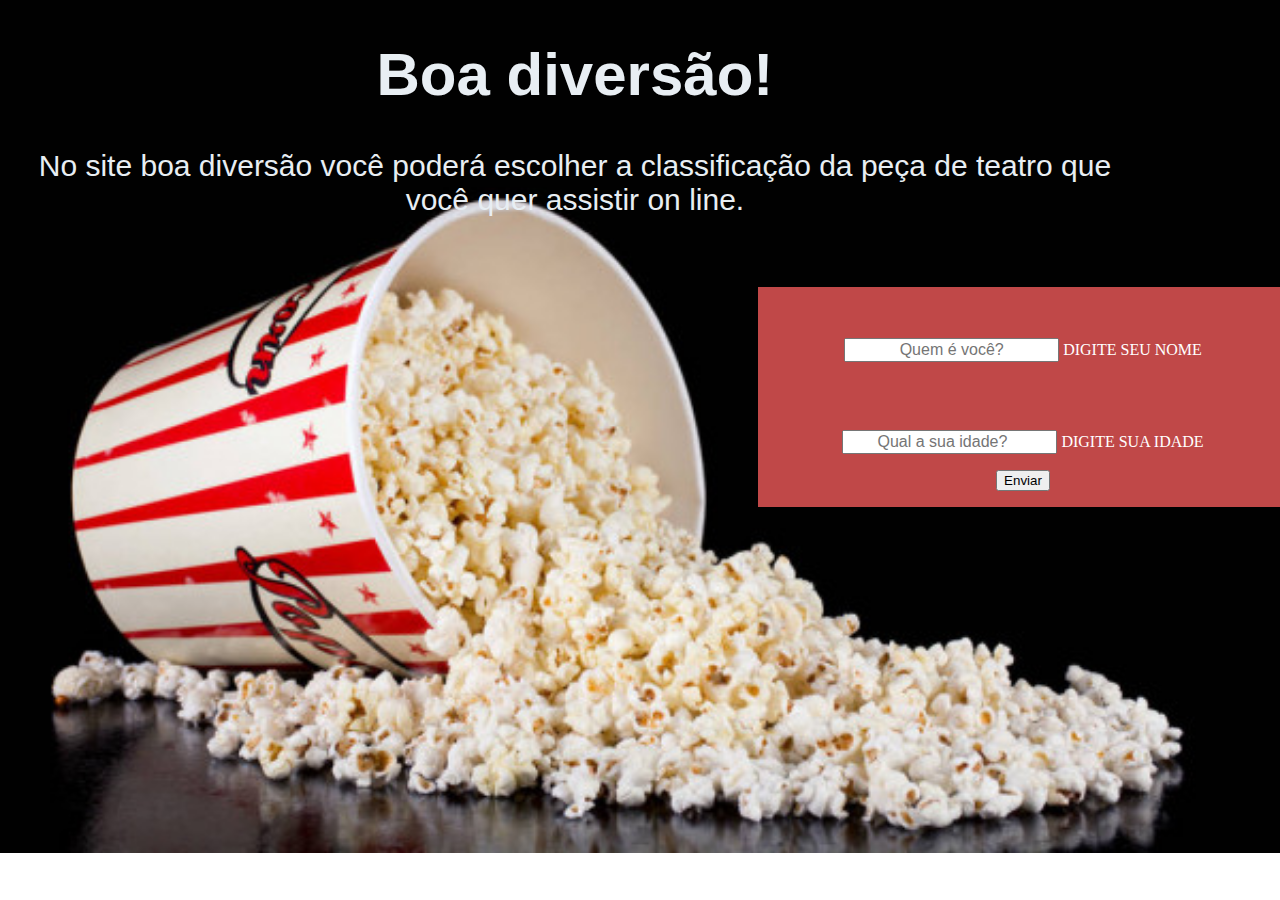
<file: aula 11/index.html>
<!DOCTYPE html>
<html>
    <head>
        <meta charset="utf-8">
        <title> AULA 11 / formulário</title>
        <link rel="stylesheet" type="text/css" href="./style.css"/>
    </head>
        <body>
               <div id="cabeçalho">
                  <h1>Boa diversão!</h1>
            
                  <p>No site boa diversão você poderá escolher a classificação da peça de teatro que você quer assistir on line.</p>
                </div>
                    <label>
                      <p><input id="nome" type="text"  placeholder="Quem é você?" 
                       />    DIGITE SEU NOME</p> <br><br>
    
                      <p><input id="idade" type="number"  placeholder="Qual a sua idade?"/>   DIGITE SUA IDADE</p>
                       <p><input type="button" onclick="executarAcao()" value="Enviar" /></p>
                    </label>
                    
                    <script src="java.js" type="text/javascript"></script>           
    </body>
            
               
</html>
</file>
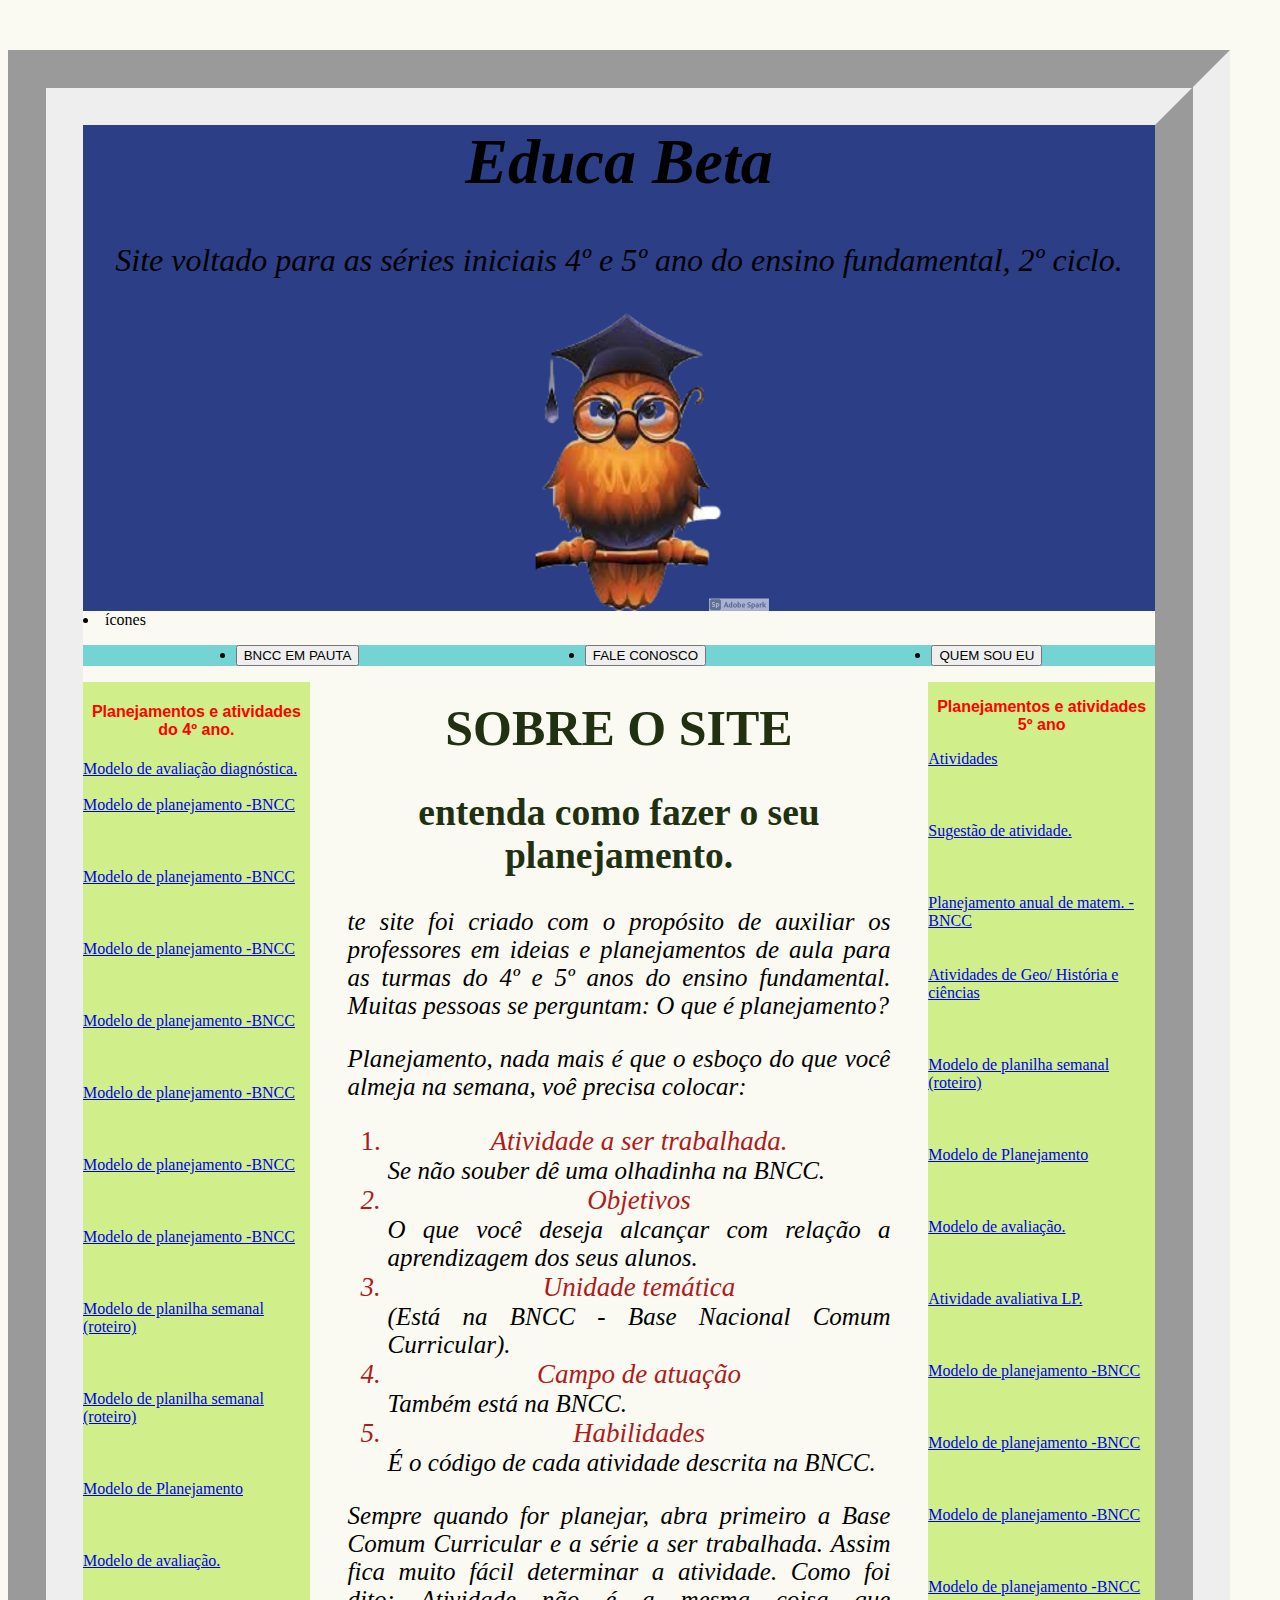
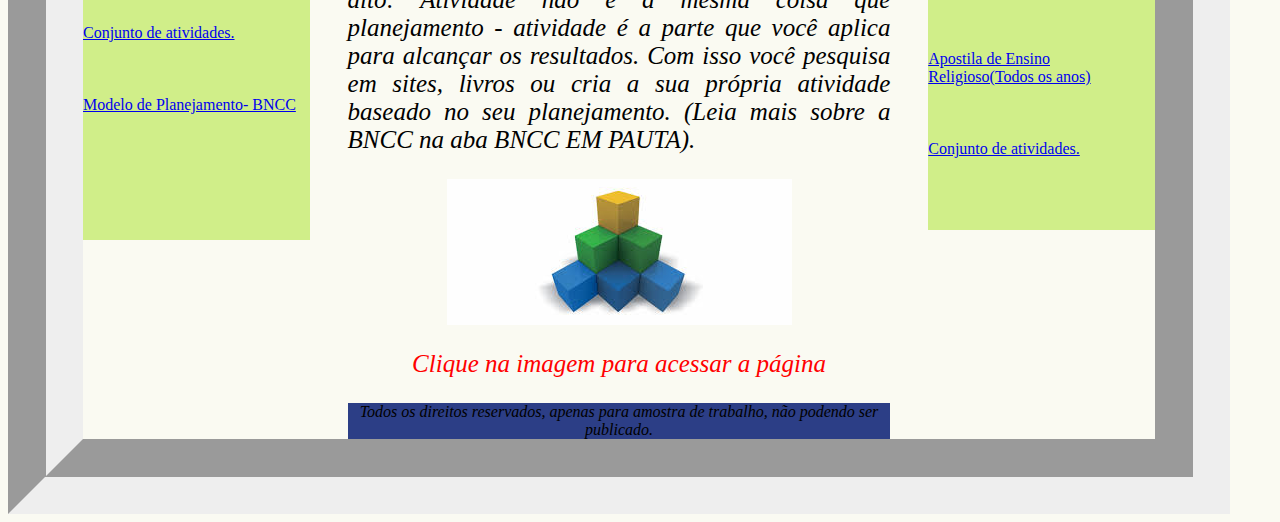
<file: projeto final CEFET/index.html>
<DOCTYPE html>
    <html>
        <head>
            <meta charset="utf-8">
            <title>Educa Beta</title>
            <link rel="stylesheet" href="style.css">
        </head>
        <body>
                 <div id="cabeçalho">
                <h1><i><N>Educa Beta</N></i></h1>
                <p><i><N>Site voltado para as séries iniciais 4º e 5º ano do ensino fundamental, 2º ciclo.</N></i></p>
                <img src="./imagem/imgmodif.png">
            </div>
            <li>ícones</li>
            <ul id="icones">
                <li><a href="./BNCC EM PAUTA.html"><button>BNCC EM PAUTA</button></a></li>
                <li><a href="faleconosco.html"><button>FALE CONOSCO</button></a></li>
                <li><a href="./QUEM SOU EU.html"><button>QUEM SOU EU</button></a></li>
            </ul>
            <div id="link">
                <h3 class="planejamento">Planejamentos e atividades 5º ano</h3>
               <a href="./atividades 4º ano/ATIVIDADE AVALIATIVA 5° ano.docx">Atividades</a><br><br><br><br>
               <a href="./atividades 4º ano/artes - produção peça 4° - 5°ano.pdf">Sugestão de atividade.</a><br><br><br><br>
               <a href="./atividades 4º ano/PLANEJAMENTO ANUAL DE MATEMATICA EMMA BNCC.docx">Planejamento anual de matem. -BNCC</a><br><br><br>
               <a href="./atividades 4º ano/Bloco 2 atividade ciências geohist.pdf"> Atividades de Geo/ História e ciências</a><br><br><br><br>
               <a href="./atividades 4º ano/PLANILHA DE 24--05 À 28- 05 pdf.pdf">Modelo de planilha semanal (roteiro)</a><br><br><br><br>
               <a href="./atividades 4º ano/PLANEJAMENTO SEMANA 26-04 a 30-04 pdf.pdf"> Modelo de Planejamento</a><br><br><br><br>
               <a href="./atividades 4º ano/avaliação diagnóstica de matemática e lp semana 08 -02.docx">Modelo de avaliação.</a><br><br><br><br>
               <a href="./atividades 4º ano/ATIVIDADE AVALIATIVA 5° ano - Cópia.docx">Atividade avaliativa LP.</a><br><br><br><br>
               <a href="./atividades 4º ano/planejamento habilidades 30-05  a 02-06.docx">Modelo de planejamento -BNCC</a><br><br><br><br>
                <a href="./atividades 4º ano/planejamento, habilidades 14-06 19-06.docx">Modelo de planejamento -BNCC</a><br><br><br><br>
                <a href="./atividades 4º ano/planejamento habilidades 21-06 a 25-06pdf.pdf">Modelo de planejamento -BNCC</a><br><br><br><br>
                <a href="./atividades 4º ano/planejamento, habilidades 19- 04 a 24-04.docx">Modelo de planejamento -BNCC</a><br><br><br><br>
                <a href="atividades 4º ano/apostilado1ano5ano-2011-160501162534 (1).pdf">Apostila de Ensino Religioso(Todos os anos)</a><br><br><br><br>
                <a href="./atividades 4º ano/todas atividades do 2° trimestre.docx">Conjunto de atividades.</a><br><br><br><br><br>
            </div>
            <class id="link-esquerdo">
                <h4 class="planejamento"> Planejamentos e atividades do 4º ano.</h4>
                <a href="./atividades 4º ano/1612797557815_avaliação diagnóstica de matemática e lp semana 08 -02 (1).pdf">Modelo de avaliação diagnóstica.</a><br><br>
                <a href="./atividades 4º ano/planejamento habilidades 05-04.docx">Modelo de planejamento -BNCC</a><br><br><br><br>
                <a href="./atividades 4º ano/planejamento habilidades 07-06 a 12-06.docx">Modelo de planejamento -BNCC</a><br><br><br><br>
                <a href="./atividades 4º ano/planejamento habilidades 17-05 a 22-05.docx">Modelo de planejamento -BNCC</a><br><br><br><br>
                <a href="./atividades 4º ano/planejamento habilidades 30-05  a 02-06.docx">Modelo de planejamento -BNCC</a><br><br><br><br>
                <a href="./atividades 4º ano/planejamento, habilidades 14-06 19-06.docx">Modelo de planejamento -BNCC</a><br><br><br><br>
                <a href="./atividades 4º ano/planejamento habilidades 21-06 a 25-06pdf.pdf">Modelo de planejamento -BNCC</a><br><br><br><br>
                <a href="./atividades 4º ano/planejamento, habilidades 19- 04 a 24-04.docx">Modelo de planejamento -BNCC</a><br><br><br><br>
                <a href="./atividades 4º ano/PLANILHA DE 24--05 À 28- 05 pdf.pdf">Modelo de planilha semanal (roteiro)</a><br><br><br><br>
                <a href="./atividades 4º ano/PLANILHA DE 24--05 À 28- 05 pdf.pdf">Modelo de planilha semanal (roteiro)</a><br><br><br><br>
               <a href="./atividades 4º ano/PLANEJAMENTO SEMANA 26-04 a 30-04 pdf.pdf"> Modelo de Planejamento</a><br><br><br><br>
               <a href="./atividades 4º ano/avaliação diagnóstica de matemática e lp semana 08 -02.docx">Modelo de avaliação.</a><br><br><br><br>
               <a href="./atividades 4º ano/atividade pdf - completo 2-¦ b_page-0025.jpg"> Conjunto de atividades.</a><br><br><br><br>
               <a href="./atividades 4º ano/planejamento, habilidades 19- 04 a 24-04.docx">Modelo de Planejamento- BNCC</a><br><br><br><br><br><br><br><br>
               
            </class>
              <div id = "corpo-do-site">

               <h1>SOBRE O SITE</h1>
               <h2>entenda como fazer o seu planejamento.</h2>
               <P><i> te site foi criado com o propósito de auxiliar os professores em ideias e planejamentos de aula para as turmas do 4º e 5º anos
                   do ensino fundamental.
                   Muitas pessoas se perguntam: O que é planejamento?
               </P>
               <p>Planejamento, nada mais é que o esboço do que você almeja na semana, voê precisa colocar:</i>
                   <ol>
                       <li><i>Atividade a ser trabalhada.<i></li> 
                        Se não souber dê uma olhadinha na BNCC.
                       <li><i>Objetivos</i></li>  
                       O que você deseja alcançar com relação a aprendizagem dos seus alunos.
                       <li><i>Unidade temática</i></li>
                       (Está na BNCC - Base Nacional Comum Curricular).
                       <li><i>Campo de atuação</i></li>
                       Também está na BNCC.
                       <li><i>Habilidades</i></li>
                       É o código de cada atividade descrita na BNCC.
                    
                   </ol>
               </p>

              <p>Sempre quando for planejar, abra primeiro a Base Comum Curricular e a série a ser trabalhada. Assim fica muito fácil determinar a atividade.
                  Como foi dito: Atividade não é a mesma coisa que planejamento - atividade é a parte que você aplica para alcançar os resultados.
                  Com isso você pesquisa em sites, livros ou cria a sua própria atividade baseado no seu planejamento.
                 (Leia mais sobre a BNCC na aba BNCC EM PAUTA).<br>
                   <div id="bncc">
                      <a href="./BNCC EM PAUTA.html"><img src="./imagem/bncc.jpg"></a>
                      <p>Clique na imagem para acessar a página</p>
                   </div>
              </p>
            
        </body>
        <footer>Todos os direitos reservados, apenas para amostra de trabalho, não podendo ser publicado.</footer>
    </html>
</file>
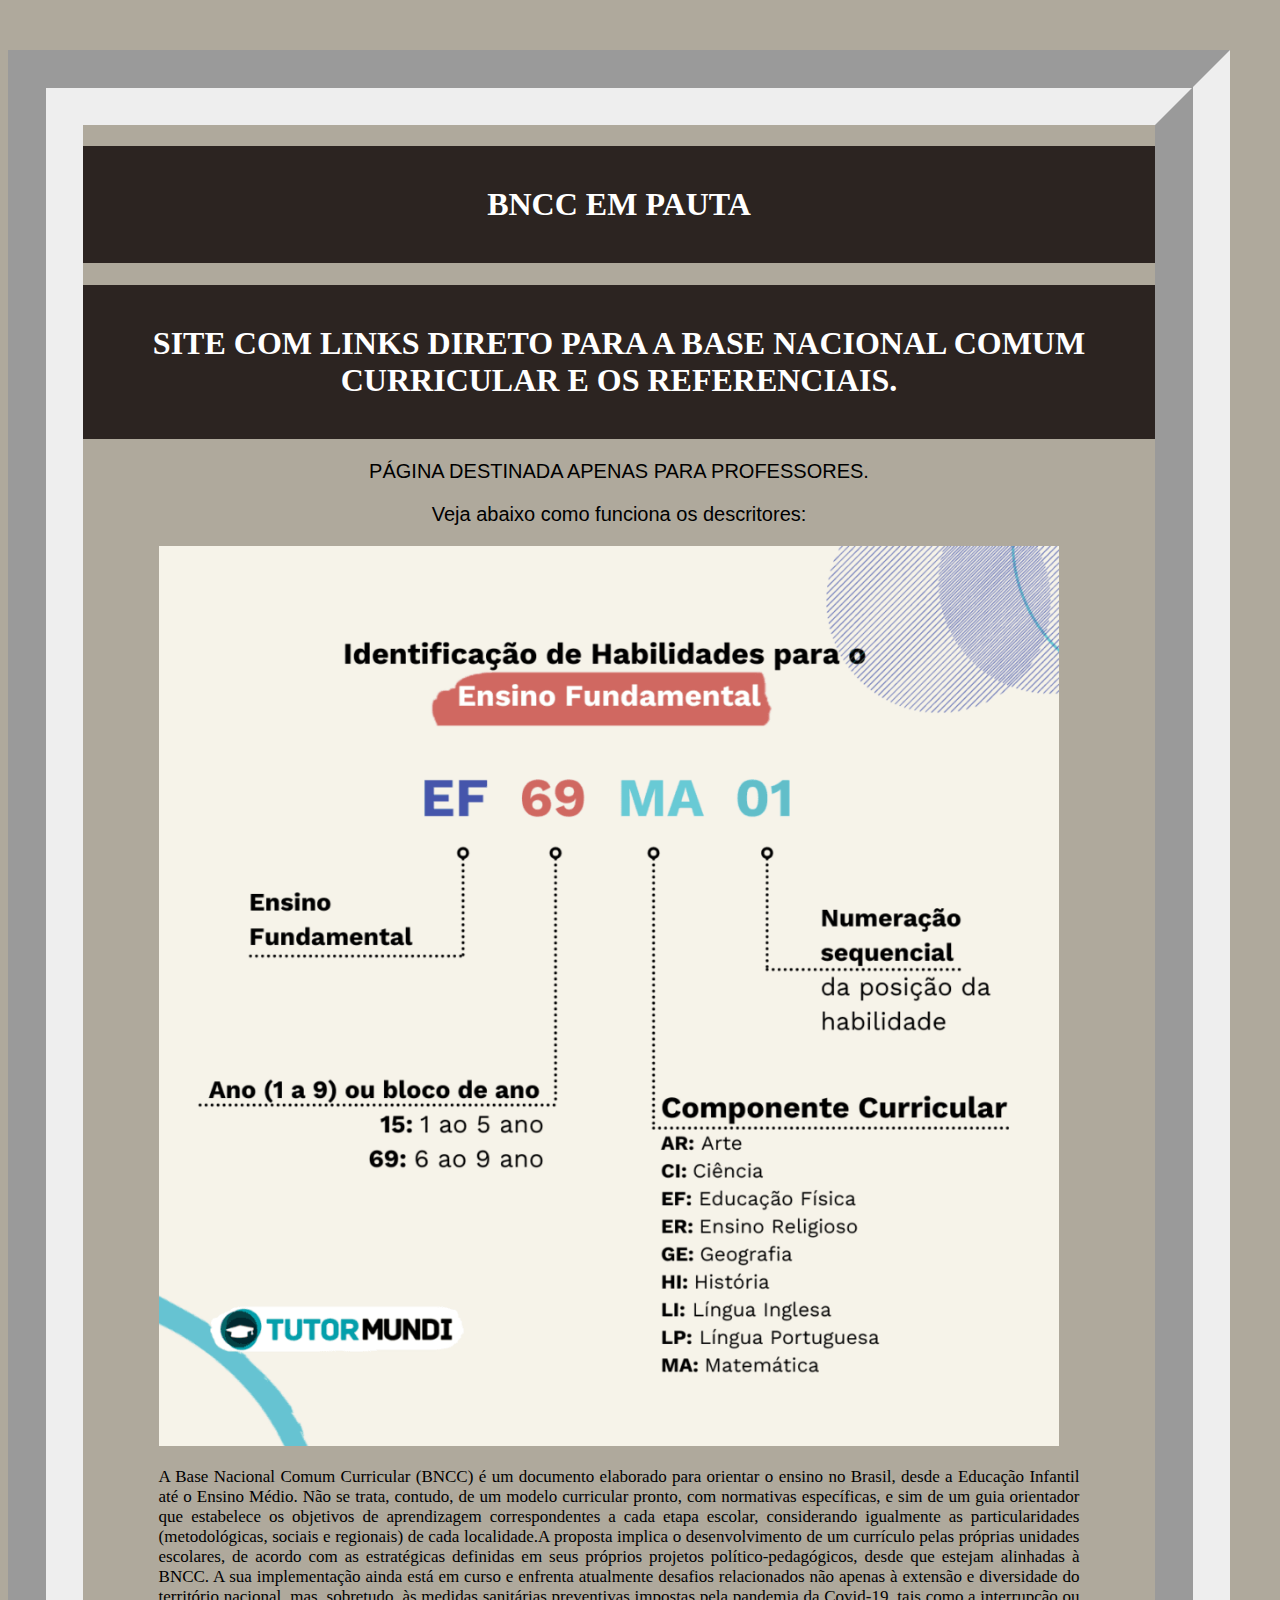
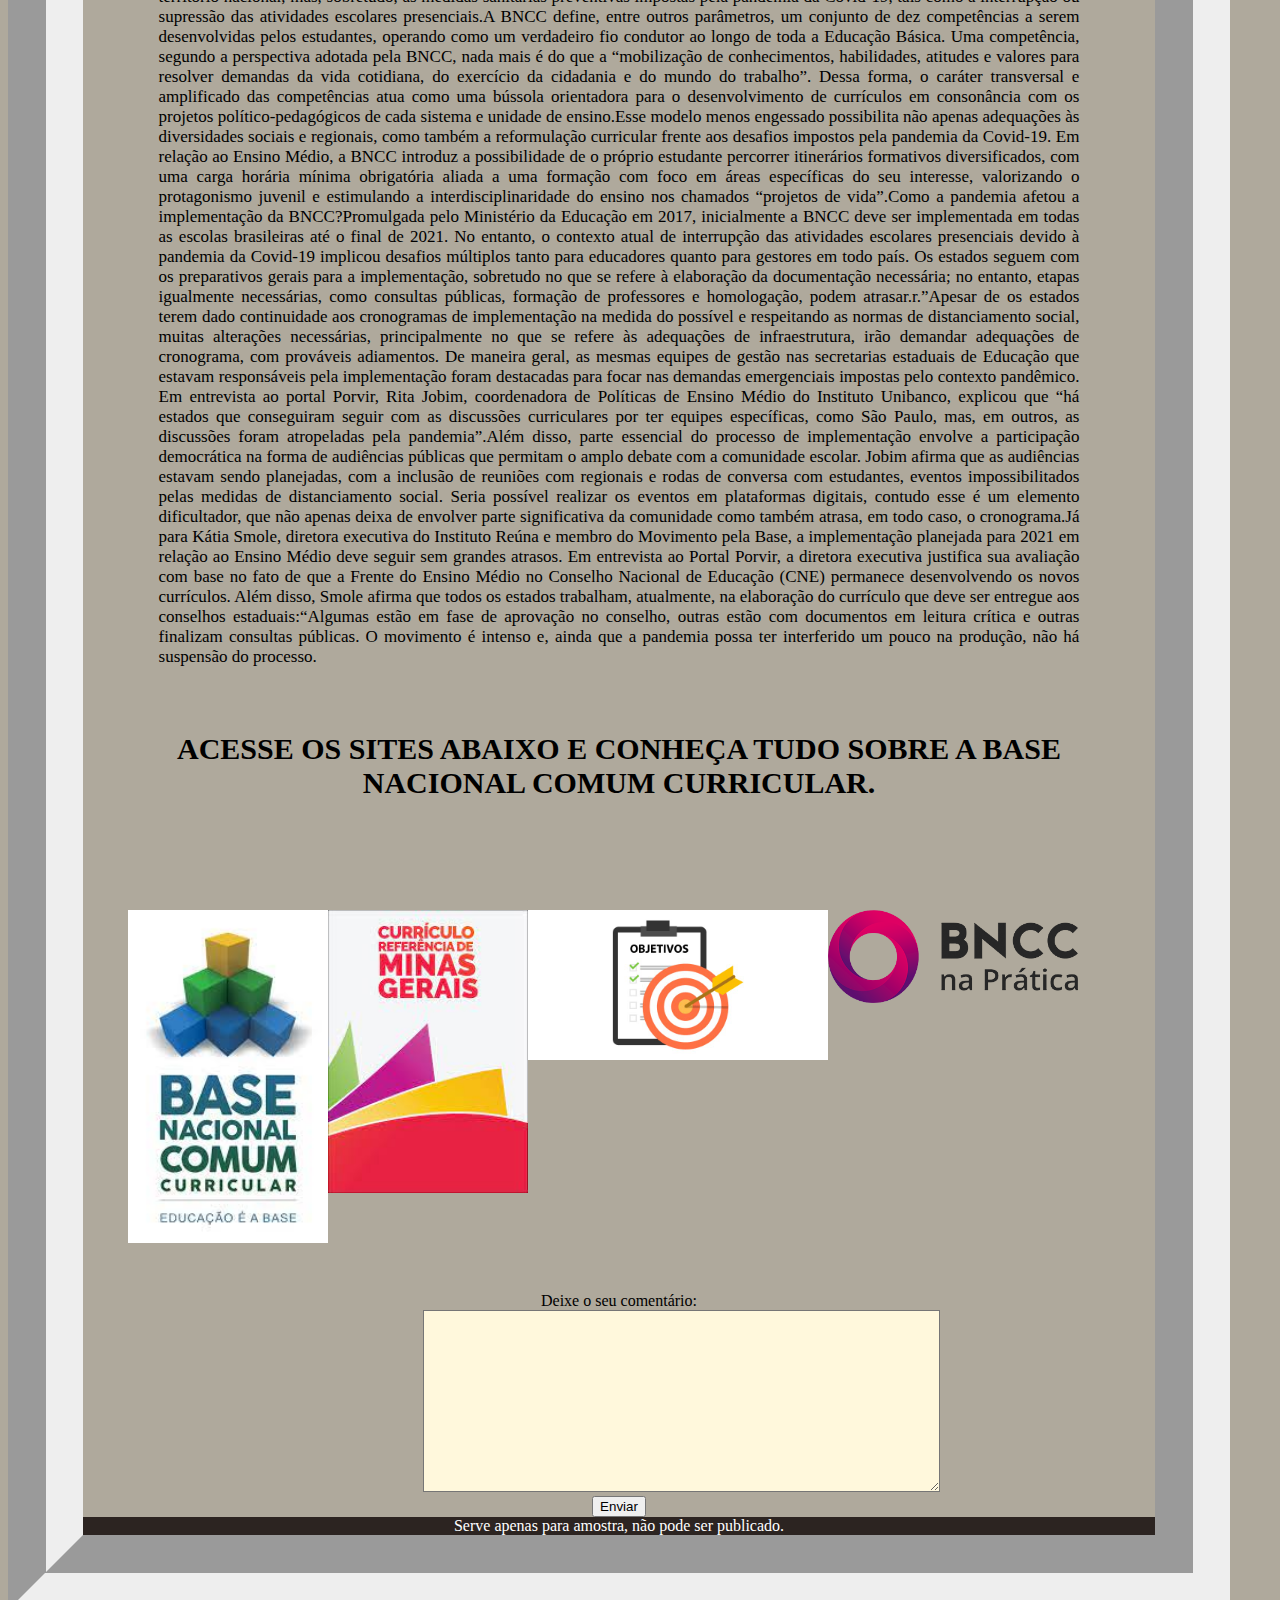
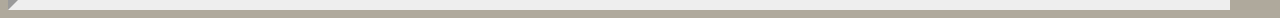
<file: aula 10/aula10/index.html>
<!DOCTYPE html>
<html>
    <head>
        <meta charset="utf-8">
        <title>AULA 10 - HTML /JAVASCRIPT</title>
        <link rel="stylesheet" a href="style.css">
    </head>
    <body>
        <header>
            <div id="titulo">
               <h1>SITE COM LINKS DIRETO PARA A BASE NACIONAL COMUM CURRICULAR E OS REFERENCIAIS.</h1>
               <P id="subtitulo"><n>PÁGINA DESTINADA APENAS PARA PROFESSORES.</n></P>
               <p id="subtitulo">Veja abaixo como funciona os descritores:</p>
            </div>

        </header>
        <main> 
            <div class="corpo">
                </p>
                <img class="esboço1" src="imagem/codigo.png">
            </div>
               
        </main>
        <main>
            <div id="links">
                <a href="http://basenacionalcomum.mec.gov.br/abase/#fundamental" ><img src="./imagem/capa.jpg "width="200px,200x"></a>
                <a href="https://curriculoreferencia.educacao.mg.gov.br/"><img src="./imagem/crmg.jpg" width="200px,200x" ></a>
                <a href="https://observatoriodeeducacao.institutounibanco.org.br/educacao-em-numeros/bncc-desafios-para-implementacao?gclid=CjwKCAjww-CGBhALEiwAQzWxOjFn07TfBN1AwUJnAAP2RcQspUjlhH08EZExxghDdlCbRhB8s1WLChoCdlQQAvD_BwE"><img src="imagem/objetivos.jpg"width="300px,400px"></a><br>
                <a href="http://www.bnccnapratica.com.br/"><img src="./imagem/logo-bncc-na-pratica.png"width="250px,300x"></a>
               
          </div>
             <form>
                   <label>Deixe o seu comentário:</label><br><textarea class="msg" cols="35" rows="8"></textarea><br>
                    <input class="btn_submit" type="submit" value="Enviar">
             </form>
        </main>
        <script src="./scriptselector.js" type="text/javascript"></script>
    </body>
    <footer> Serve apenas para amostra, não pode ser publicado.</footer>
</html>
</file>
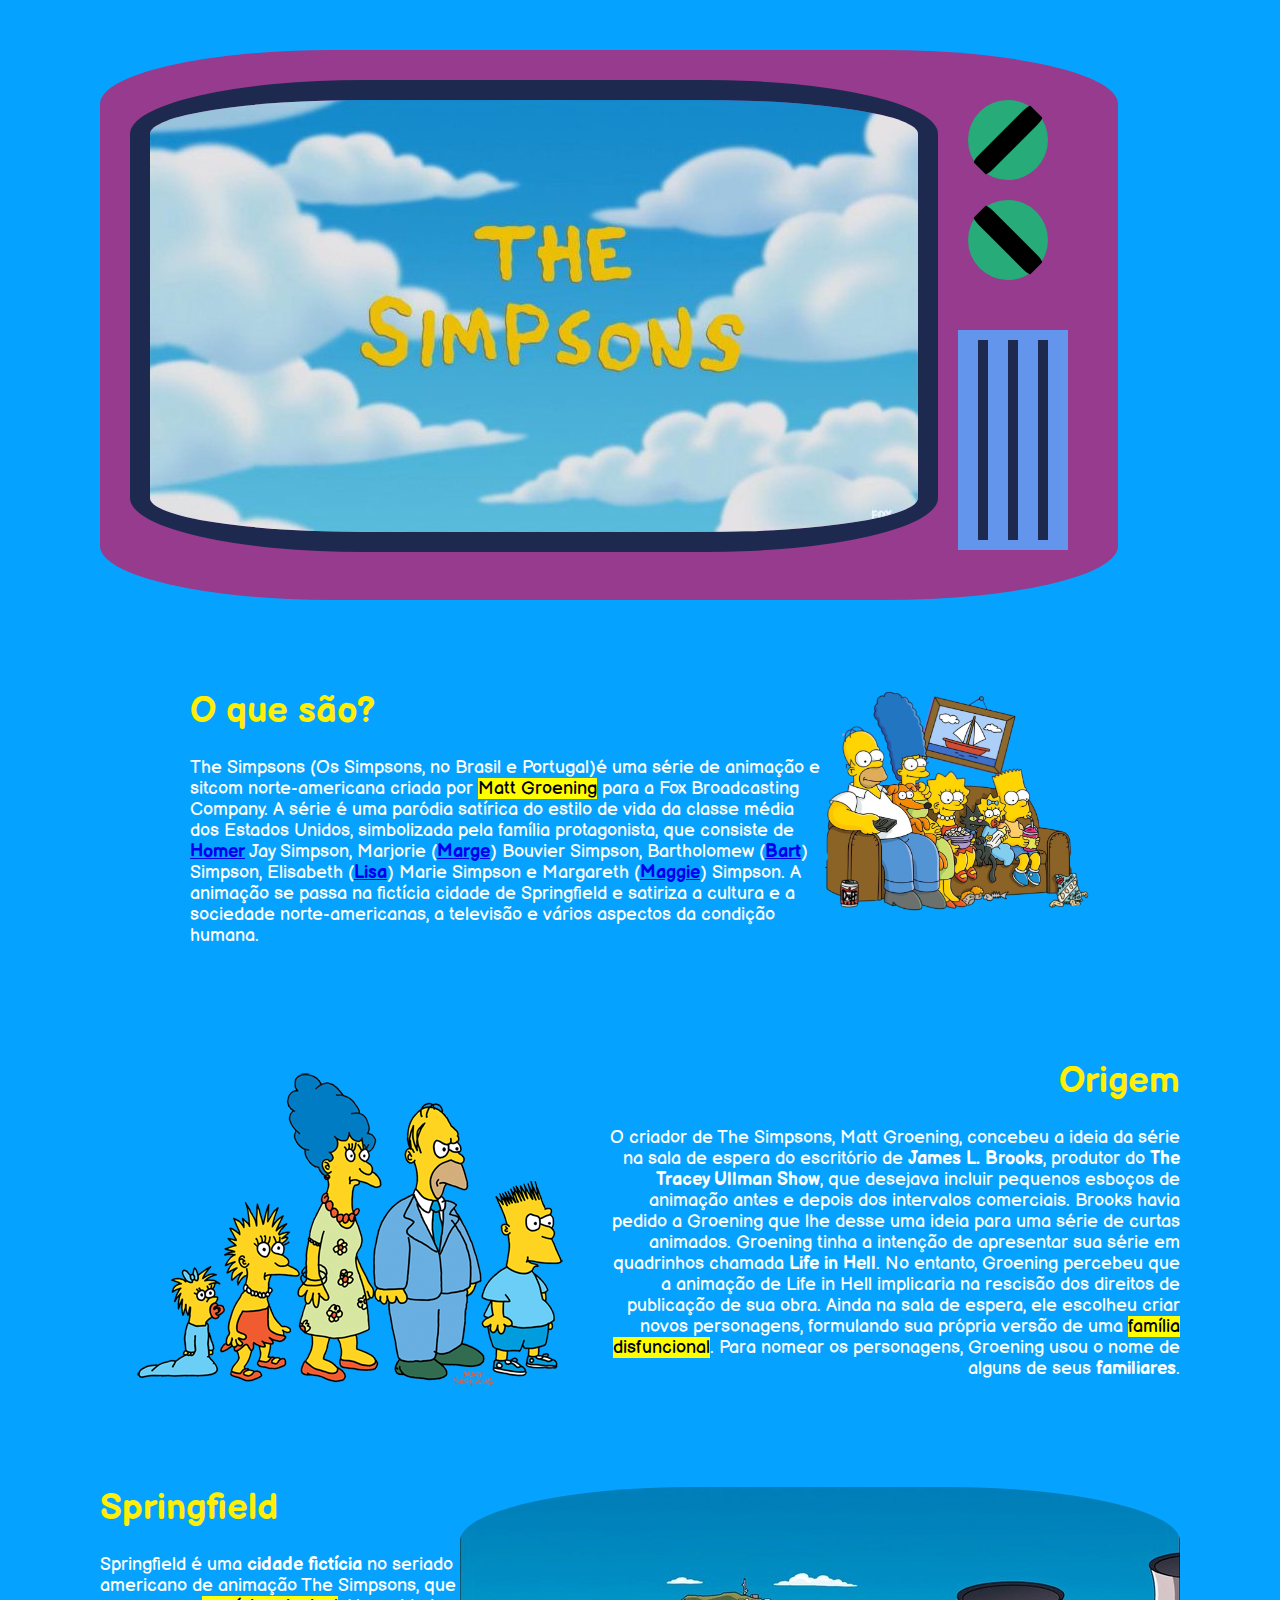
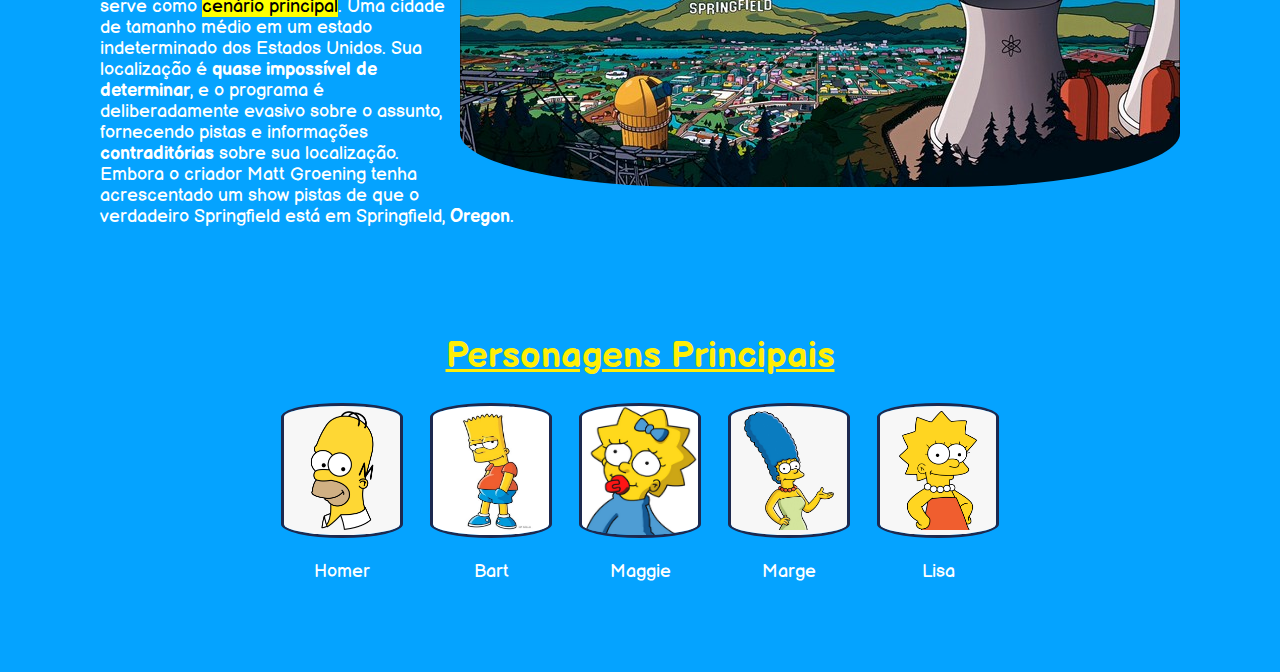
<file: ultima parte simpsom/src/index.html>
<!DOCTYPE html>
<html>

    <head>
        <meta charset="utf-8">
        <link rel="stylesheet" href="styles.css">
        <link href="https://fonts.googleapis.com/css2?family=Balsamiq+Sans&display=swap" rel="stylesheet">
        <link rel="stylesheet" href="componentes/PaginaPrincipal/tv.css"> 
        <link rel="stylesheet" href="componentes/PaginaPrincipal/conteudoPagPrincipal.css">
        <title>Simpsons</title>
        
    </head>

    <body> 
    
        <section>
            <div class="alinharElementosAEsquerda Tv"> 
                    <img src="img/PaginaPrincipal/abertura.jpg" class="imagemPrincipal"/>                                                                                                                                          
                
                    <div class="alinharElementosADireita">
                        <div class="botaoTv">
                            <div class="retanguloBotaoTv rotacionar45"></div>
                        </div>
                        <div class="botaoTv">
                            <div class="retanguloBotaoTv rotacionar315"></div>
                        </div>

                        <div class="autoFalante">
                            <div class="retanguloEscuroTv alinharElementosAEsquerda"></div>
                            <div class="retanguloEscuroTv alinharElementosAEsquerda"></div>
                            <div class="retanguloEscuroTv alinharElementosAEsquerda"></div>
                        </div>
                    </div>
            </div>
            <div class="stopFloat"></div>
        </section>

        <section>
            <div class="container5em">
                <img src="img/PaginaPrincipal/TheSimpsons.png" id="IMGSimpsonsSofa" class="alinharElementosADireita"> 
               
                <h1>O que são?</h1>    
                <p>
                    The Simpsons (Os Simpsons, no Brasil e Portugal)é uma série 
                    de animação e sitcom norte-americana criada por <mark>Matt Groening</mark>  
                    para a Fox Broadcasting Company. A série é uma paródia satírica
                    do estilo de vida da classe média dos Estados Unidos, simbolizada
                    pela família protagonista, que consiste de <strong><a href="#homer">Homer</a></strong> Jay Simpson,
                    Marjorie (<strong><a href="#marge">Marge</a></strong>) Bouvier Simpson, Bartholomew (<strong><a href="#bart">Bart</a></strong>) Simpson,
                    Elisabeth (<strong><a href="#lisa">Lisa</a></strong>) Marie Simpson e Margareth (<strong><a href="#maggie">Maggie</a></strong>) Simpson. 
                    A animação se passa na fictícia cidade de Springfield e satiriza 
                    a cultura e a sociedade norte-americanas, a televisão e vários aspectos da condição humana.
                    

                </p>
                
            </div>
            <div class="stopFloat"></div>
        </section>


        <section>
            <img src="img/PaginaPrincipal/TheSimpsonsAntigos.png" class="alinharElementosAEsquerda">

            <h1 class="organização1">Origem</h1>
            <p class="organização1">
                O criador de The Simpsons, Matt Groening, concebeu a ideia da série na sala de espera do escritório
                de <strong>James L. Brooks</strong>, produtor do <strong>The Tracey Ullman Show</strong>, que desejava incluir pequenos esboços de 
                animação antes e depois dos intervalos comerciais. Brooks havia pedido a Groening que lhe desse 
                uma ideia para uma série de curtas animados. Groening tinha a intenção de apresentar sua série 
                em quadrinhos chamada <strong>Life in Hell</strong>. No entanto, Groening percebeu que a animação de Life in Hell 
                implicaria na rescisão dos direitos de publicação de sua obra. Ainda na sala de espera, ele 
                escolheu criar novos personagens, formulando sua própria versão de uma <mark>família disfuncional</mark>. 
                Para nomear os personagens, Groening usou o nome de alguns de seus <strong>familiares</strong>.
            </p>
            <div class="stopFloat"></div>
            
        </section>

        <section>
            
            <div class="containerTop5em">
                <img src="img/PaginaPrincipal/Springfield.jpg" id="Springfield" class="alinharElementosADireita"/>

                <h1>Springfield</h1>
                <p>Springfield é uma <strong>cidade fictícia</strong> no seriado americano de animação The Simpsons, 
                    que serve como <mark>cenário principal</mark>. Uma cidade de tamanho médio em um estado 
                    indeterminado dos Estados Unidos. Sua localização é <strong>quase impossível de determinar</strong>, 
                    e o programa é deliberadamente evasivo sobre o assunto, fornecendo pistas e informações 
                    <strong>contraditórias</strong> sobre sua localização. Embora o criador Matt Groening tenha acrescentado 
                    um show pistas de que o verdadeiro Springfield está em Springfield, <strong>Oregon</strong>.
                </p>
            </div>
          
            <div class="stopFloat"></div>
        </section>


        <section>
            <div class="container5em"> 
                <div id="containerPersonagens" >
                    <h1><ins>Personagens Principais</ins></h1>

                    <div class="personagens">
                        <a href="" id="homer">
                            <img src="img/PaginaPrincipal/HomerFace.png" class="face" />
                            <p>Homer</p>
                        </a>

                    </div>

                    <div class="personagens">
                        <a href="" name="bart">
                            <img src="img/PaginaPrincipal/BartFace.jpg" class="face" />
                            <p>Bart</p>
                        </a>
                    </div>

                    <div class="personagens">
                        <a href="" name="maggie">
                            <img src="img/PaginaPrincipal/MaggieFace.png"  class="face" />
                            <p>Maggie</p>
                        </a>
                    </div>

                    <div class="personagens">
                        <a href="" name="marge">
                            <img src="img/PaginaPrincipal/MargieFace.png" class="face" />
                            <p>Marge</p>
                        </a>
                    </div>

                    <div class="personagens">
                        <a href="" name="lisa">
                            <img  src="img/PaginaPrincipal/LisaFace.png" class="face" />
                            <p>Lisa</p>
                        </a>
                    </div>
                </div>
            </div>
        </section>
    
    
    </body>


</html>
</file>
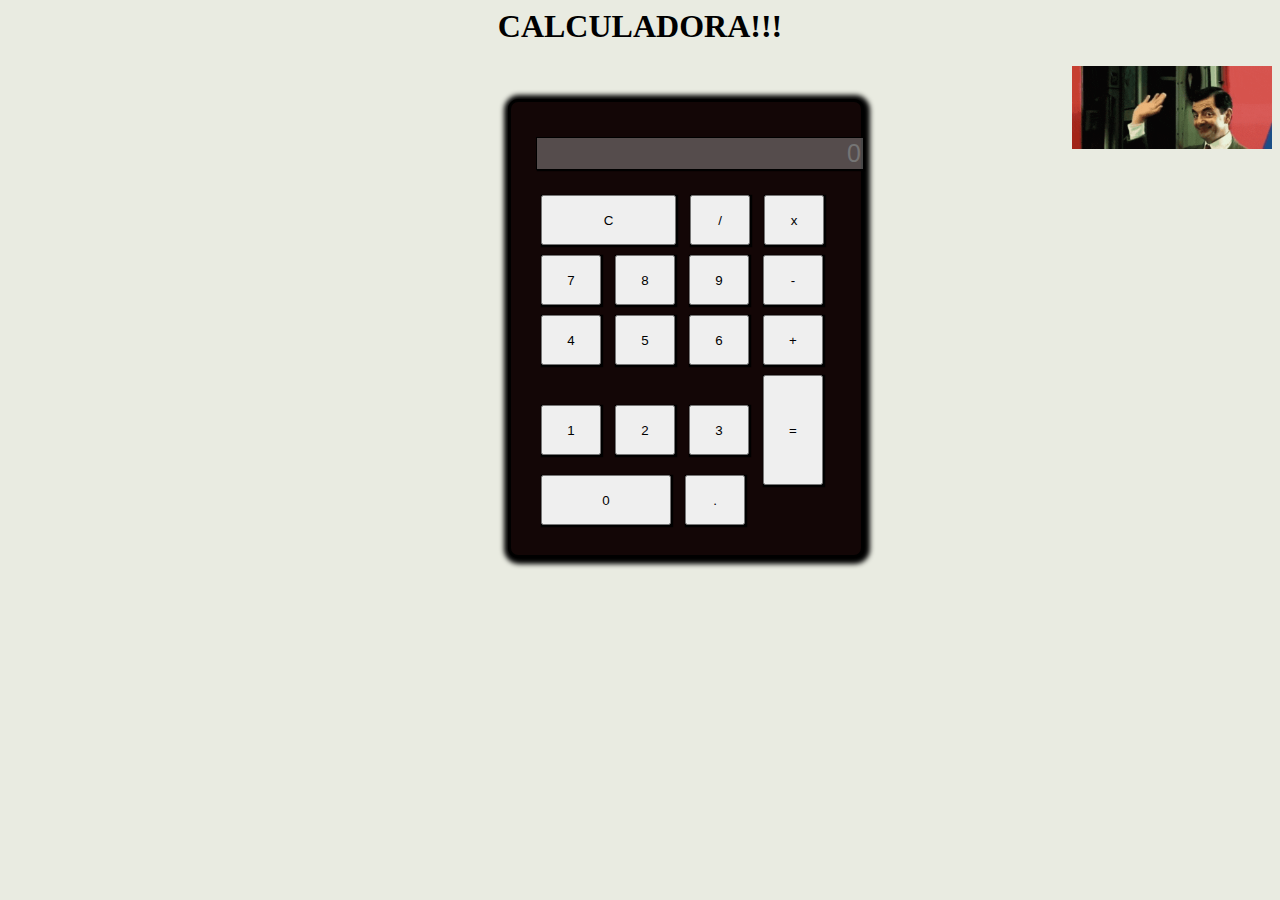
<file: aula 11/index1.html>
<html>
	<head>
		<title>Calculadora</title>

		<!-- Latest compiled and minified CSS -->
		<link rel="stylesheet" href="style1.css">

    <style>
     

    </style>
	</head>

<body>
         <h1>CALCULADORA!!!</h1>
         <img id="img1" src="imagem/gif2.gif">
   <div class="container">
      <div class="row">
        <div class="col d-flex justify-content-center">
          <br />
          
          <div class="calculadora">
            <input type="text" id="resultado" class="form-control resultado" placeholder="0" disabled="disabled" />
           
               <div class="row">
                  <button onclick="calcular('acao', 'c')" type="button" class="btn btn-dark btn-lg clear font-weight-light">C</button>
                   <button onclick="calcular('acao', '/')" type="button" class="btn btn-dark btn-lg font-weight-light">/</button>
                   <button onclick="calcular('acao', '*')" type="button" class="btn btn-dark btn-lg font-weight-light">x</button>
               </div>
           
               <div class="row">
                   <button onclick="calcular('valor', 7)" type="button" class="btn btn-dark btn-lg font-weight-light">7</button>
                   <button onclick="calcular('valor', 8)" type="button" class="btn btn-dark btn-lg font-weight-light">8</button>
                   <button onclick="calcular('valor', 9)" type="button" class="btn btn-dark btn-lg font-weight-light">9</button>
                   <button onclick="calcular('acao', '-')" type="button" class="btn btn-dark btn-lg font-weight-light">-</button>
                </div>
            
               <div class="row">
                   <button onclick="calcular('valor', 4)" type="button" class="btn btn-dark btn-lg font-weight-light">4</button>
                   <button onclick="calcular('valor', 5)" type="button" class="btn btn-dark btn-lg font-weight-light">5</button>
                   <button onclick="calcular('valor', 6)" type="button" class="btn btn-dark btn-lg font-weight-light">6</button>
                   <button onclick="calcular('acao', '+')" type="button" class="btn btn-dark btn-lg font-weight-light">+</button>
              </div>

                    <div class="row">
                    <button onclick="calcular('valor', 1)" type="button" class="btn btn-dark btn-lg font-weight-light">1</button>
                    <button onclick="calcular('valor', 2)" type="button" class="btn btn-dark btn-lg font-weight-light">2</button>
                    <button onclick="calcular('valor', 3)" type="button" class="btn btn-dark btn-lg font-weight-light">3</button>
                    <button onclick="calcular('acao', '=')" type="button" class="btn btn-dark btn-lg enter">=</button>
              </div>

                <div class="row" style="margin-top: -20px">
                    <button onclick="calcular('valor', 0)" type="button" class="btn btn-dark zero btn-lg font-weight-light">0</button>
                    <button onclick="calcular('acao', '.')" type="button" class="btn btn-dark btn-lg font-weight-light">.</button>
                </div>
          </div>
        </div>
      </div>
    </div>
    
    <script>
      function calcular(tipo, valor){
        if(tipo === 'acao') {
          if(valor === 'c'){
            //limpar o visor
            document.getElementById('resultado').value = ''
          }
          if(valor === '+' || valor === '-' || valor === '*' || valor === '/' || valor === '.'){
            document.getElementById('resultado').value += valor
          }
          if(valor === '=') {
            var valor_campo = eval(document.getElementById('resultado').value)
            document.getElementById('resultado').value = valor_campo
          }
        } else if (tipo === 'valor') {

          document.getElementById('resultado').value += valor
          
        }
        
      }
    </script>
  </body>	

</html>
</file>
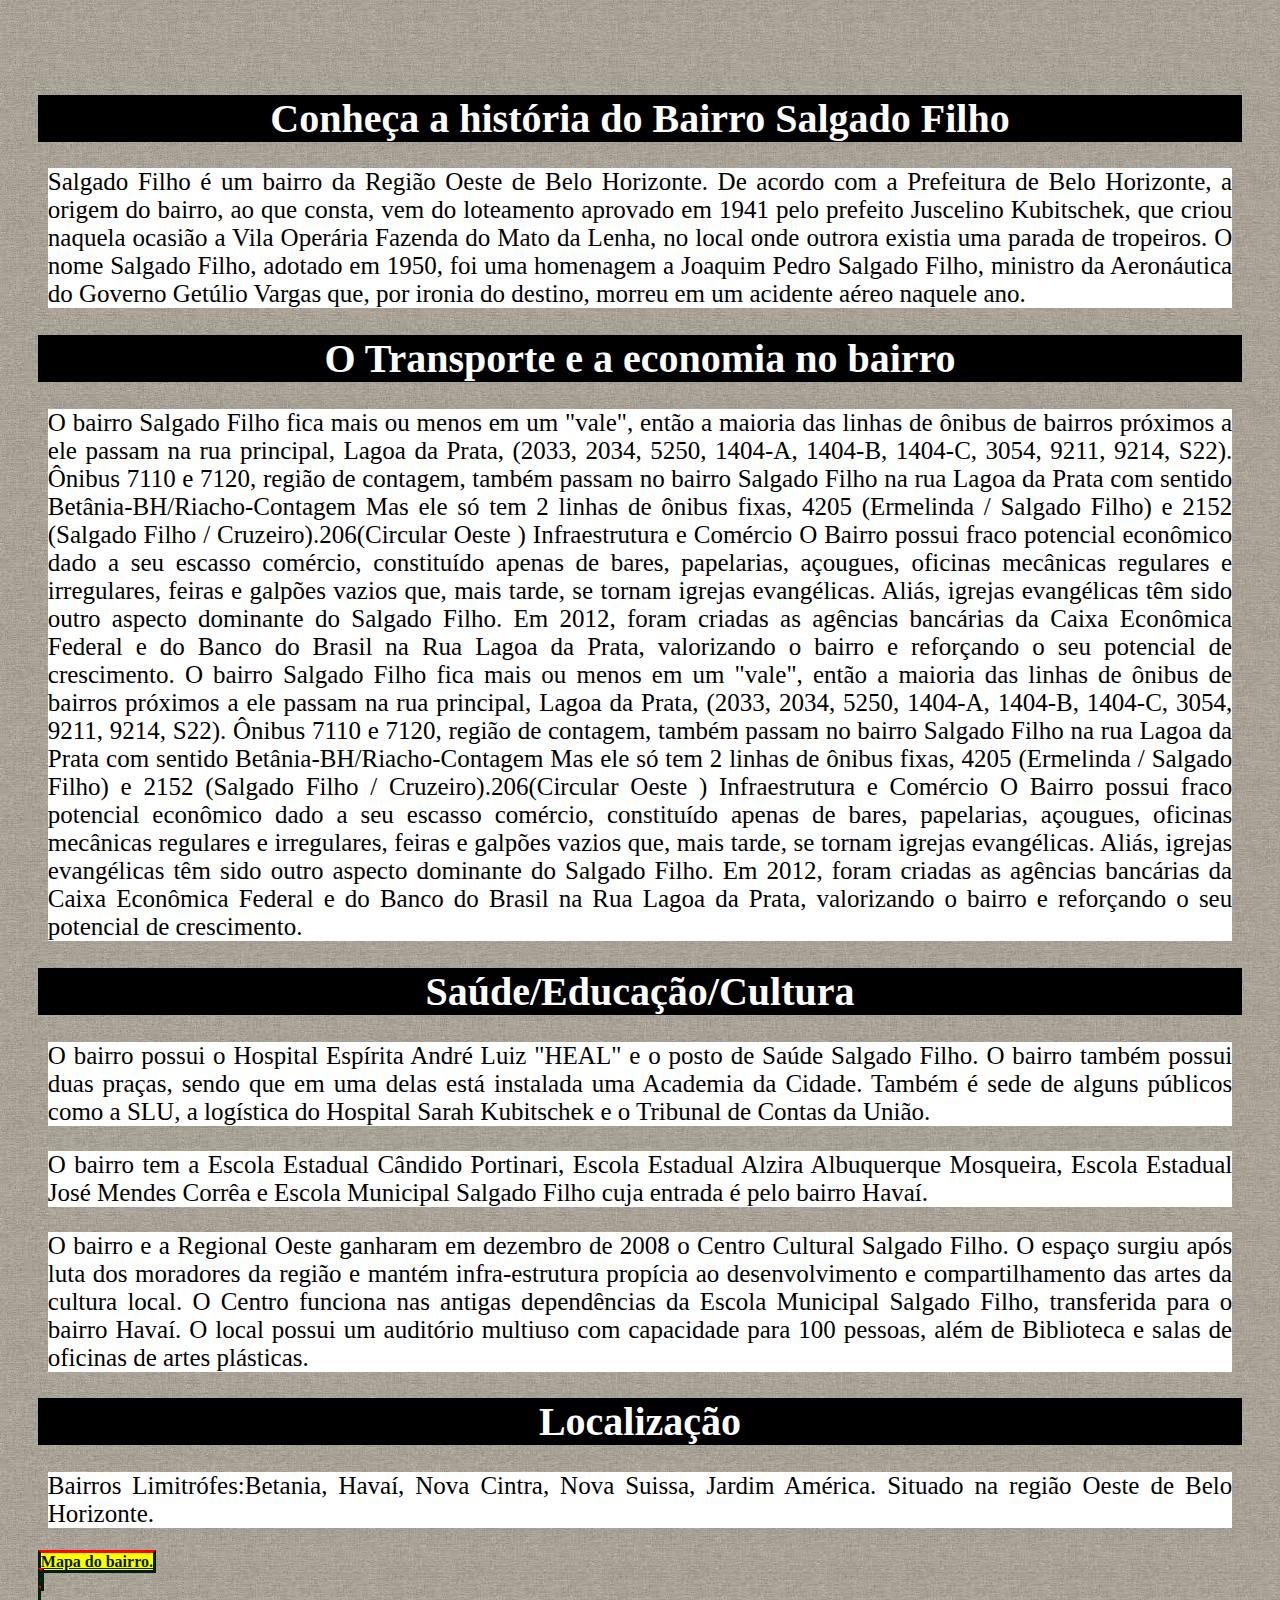
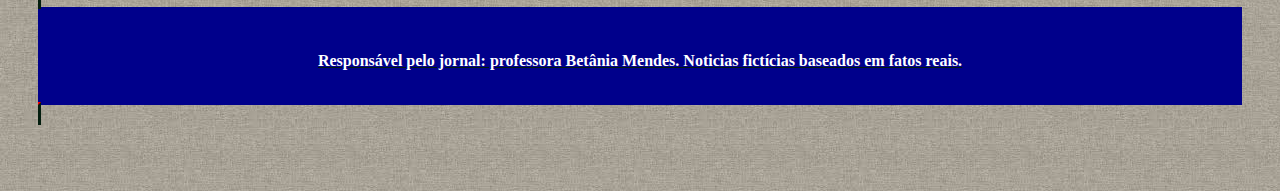
<file: Jornal do bairro/bairro.html>
<!DOCTYPE html>
<html>
<head>
        
        <meta charset="utf-8">
        <title>Sobre o Bairro</title>
        <link rel="stylesheet" href="bairro.css">
        
    </head>
    <body>
    <header>
    <h1>Conheça a história do Bairro Salgado Filho</h1>
    <p>Salgado Filho é um bairro da Região Oeste de Belo Horizonte.

De acordo com a Prefeitura de Belo Horizonte, a origem do bairro, ao que consta, vem do loteamento 
aprovado em 1941 pelo prefeito Juscelino Kubitschek, que criou naquela ocasião a Vila
 Operária Fazenda do Mato da Lenha,
 no local onde outrora existia uma parada de tropeiros.

O nome Salgado Filho, adotado em 1950, foi uma homenagem a Joaquim Pedro Salgado
 Filho, ministro da Aeronáutica do Governo Getúlio Vargas que, por ironia do destino, morreu em um acidente aéreo naquele ano.</p>

 <h1> O Transporte e a economia no bairro</h1>
 <p>O bairro Salgado Filho fica mais ou menos em um "vale", então a maioria das linhas de ônibus de bairros próximos a ele passam na rua principal, Lagoa da Prata, (2033, 2034, 5250, 1404-A, 1404-B, 1404-C, 3054, 9211, 9214, S22). Ônibus 7110 e 7120, região de contagem, também passam no bairro Salgado Filho na rua Lagoa da Prata com sentido Betânia-BH/Riacho-Contagem

Mas ele só tem 2 linhas de ônibus fixas, 4205 (Ermelinda / Salgado Filho) e 2152 (Salgado Filho / Cruzeiro).206(Circular Oeste )

Infraestrutura e Comércio
O Bairro possui fraco potencial econômico dado a seu escasso comércio, constituído apenas de bares, papelarias, açougues, oficinas mecânicas regulares e irregulares, feiras e galpões vazios que, mais tarde, se tornam igrejas evangélicas. Aliás, igrejas evangélicas têm sido outro aspecto dominante do Salgado Filho. Em 2012, foram criadas as agências bancárias da Caixa Econômica Federal e do Banco do Brasil na Rua Lagoa da Prata, valorizando o bairro e reforçando o seu potencial de crescimento.

O bairro Salgado Filho fica mais ou menos em um "vale", então a maioria das linhas de ônibus de bairros próximos a ele passam na rua principal, Lagoa da Prata, (2033, 2034, 5250, 1404-A, 1404-B, 1404-C, 3054, 9211, 9214, S22). Ônibus 7110 e 7120, região de contagem, também passam no bairro Salgado Filho na rua Lagoa da Prata com sentido Betânia-BH/Riacho-Contagem

Mas ele só tem 2 linhas de ônibus fixas, 4205 (Ermelinda / Salgado Filho) e 2152 (Salgado Filho / Cruzeiro).206(Circular Oeste )

Infraestrutura e Comércio
O Bairro possui fraco potencial econômico dado a seu escasso comércio, constituído apenas de bares, papelarias, açougues, oficinas mecânicas regulares e irregulares, feiras e galpões vazios que, mais tarde, se tornam igrejas evangélicas. Aliás, igrejas evangélicas têm sido outro aspecto dominante do Salgado Filho. Em 2012, foram criadas as agências bancárias da Caixa Econômica Federal e do Banco do Brasil na Rua Lagoa da Prata, valorizando o bairro e reforçando o seu potencial de crescimento.</p>

<h1>Saúde/Educação/Cultura</h1>
<p>O bairro possui o Hospital Espírita André Luiz "HEAL" e o posto de Saúde Salgado Filho. O bairro também possui duas praças, sendo que em uma delas está instalada uma Academia da Cidade. Também é sede de alguns públicos como a SLU, a logística do Hospital Sarah Kubitschek e o Tribunal de Contas da União.</p>
<p>O bairro tem a Escola Estadual Cândido Portinari, Escola Estadual Alzira Albuquerque Mosqueira, Escola Estadual José Mendes Corrêa e Escola Municipal Salgado Filho cuja entrada é pelo bairro Havaí.
</p>
<p> O bairro e a Regional Oeste ganharam em dezembro de 2008 o Centro Cultural Salgado Filho. O espaço surgiu após luta dos moradores da região e mantém infra-estrutura propícia ao desenvolvimento e compartilhamento das artes da cultura local. O Centro funciona nas antigas dependências da Escola Municipal Salgado Filho, transferida para o bairro Havaí. O local possui um auditório multiuso com capacidade para 100 pessoas, além de Biblioteca e salas de oficinas de artes plásticas.</p>
<h1>Localização</h1>
<p> Bairros Limitrófes:Betania, Havaí, Nova Cintra, Nova Suissa, Jardim América. Situado na região Oeste de Belo Horizonte.</P>
  <div id="link">
<a href="https://www.google.com/maps/place/Salgado+Filho,+Belo+Horizonte+-+MG/@-19.9428819,-43.9899242,15z/data=!3m1!4b1!4m5!3m4!1s0xa697ad466203a3:0xa002913a1590ab41!8m2!3d-19.9407801!4d-43.9830754">Mapa do bairro.
</div>
  </header>
    <footer>
      <div id="rodape">
        <p><center>Responsável pelo jornal:
            professora Betânia Mendes.
             Noticias fictícias baseados em fatos reais.
        </center></p>
    </footer>
       
    </body>

</html>
</file>
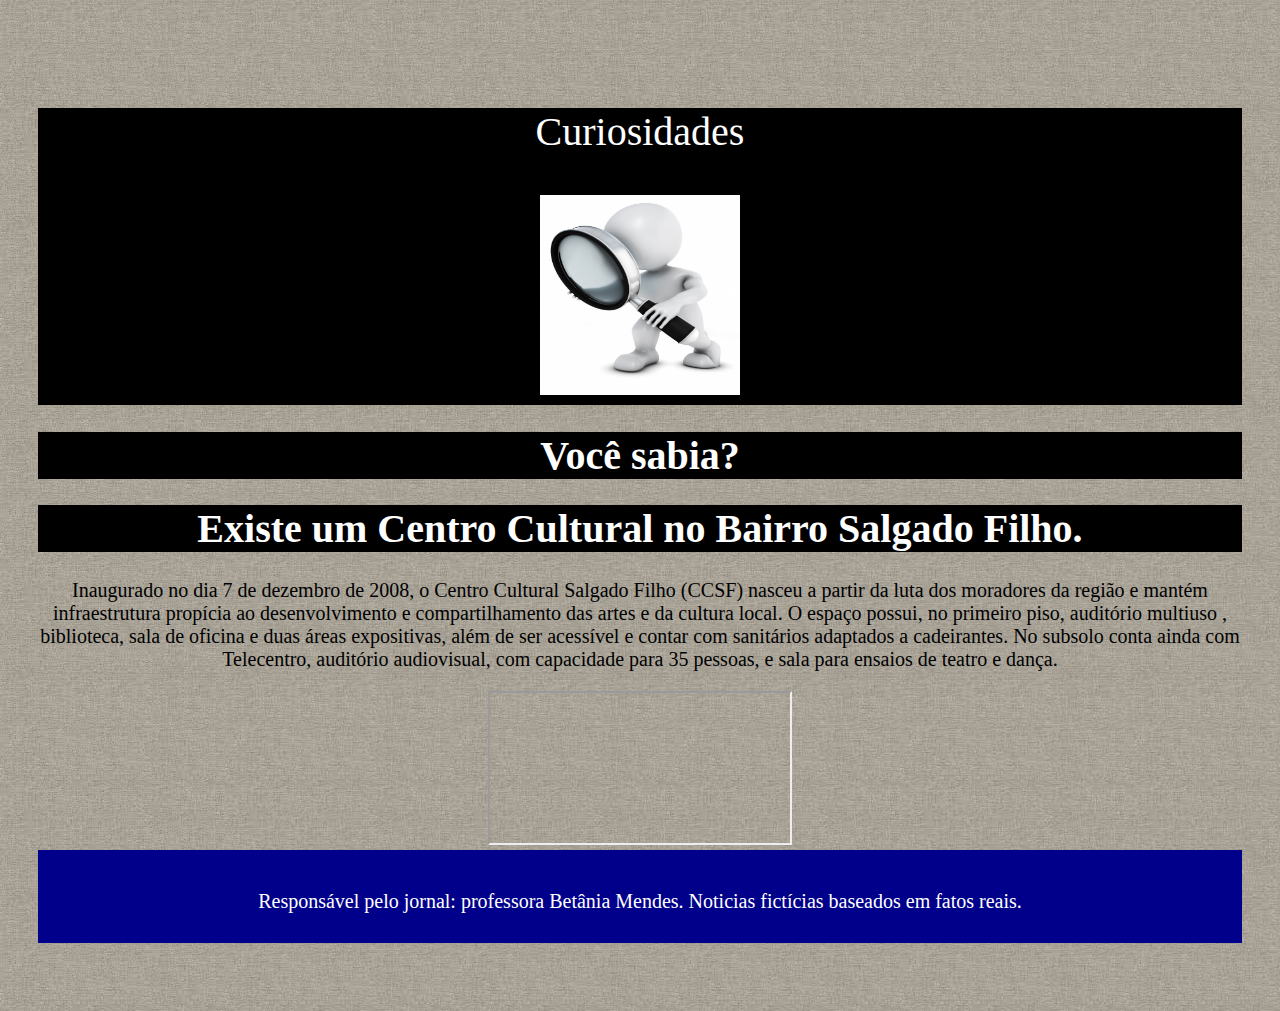
<file: Jornal do bairro/curiosidades.html>
<!DOCTYPE html>
<html>
    <head>
        <meta charset="utf-8">
        <title>curiosidades</title>
        <link rel="stylesheet" href="./curiosidades.css">
    </head>
    <body>
        <header>
        <div id="titulo">
            <p>Curiosidades</p>
            <img src="./img/lupa.jpg">
        </div>
        </header>
        <h1>Você sabia? </h1>
        <h1>Existe um Centro Cultural no Bairro Salgado Filho.</h1>
        <section id="texto">
        <p> Inaugurado no dia 7 de dezembro de 2008, o Centro Cultural Salgado Filho
             (CCSF) nasceu a partir da luta dos moradores da região e mantém infraestrutura
              propícia ao desenvolvimento e compartilhamento das artes e da cultura local. O espaço possui, no primeiro piso,
             auditório multiuso , biblioteca, sala de oficina e duas áreas expositivas, além de ser acessível e contar com sanitários adaptados a cadeirantes. No subsolo conta ainda com Telecentro, auditório audiovisual, com capacidade 
             para 35 pessoas, e sala para ensaios de teatro e dança. 
            </p>

            <iframe src="https://www.youtube.com/watch?v=DSJGE3IIhBc&feature=youtu.be" Centro Cultural></iframe>

        <footer>
            <div id="rodape">
                <p><center>Responsável pelo jornal:
                    professora Betânia Mendes.
                     Noticias fictícias baseados em fatos reais.
                </center></p>
        </footer>
    </body>
</html>
</file>
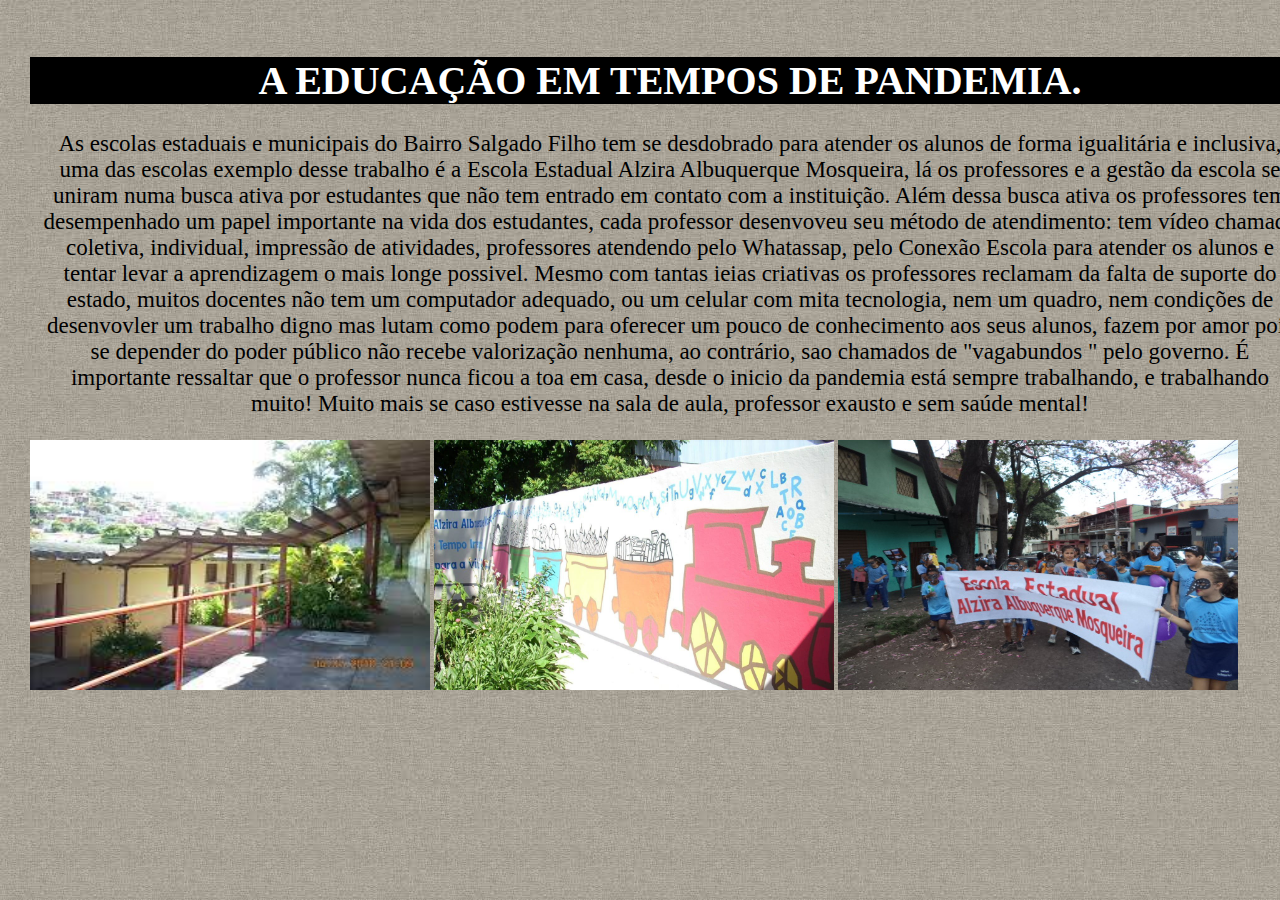
<file: Jornal do bairro/educacao.html>
<!DOCTYPE html>
<html>
    <head>
        <meta charset="utf-8">
        <title>educacao</title>
        <link rel="stylesheet" href="./EDUCACAO.CSS">

    </head>
    <body>
        
    <header>
        <h1>A EDUCAÇÃO EM TEMPOS DE PANDEMIA.</h1>
    </header>
    <P>As escolas estaduais e municipais do Bairro Salgado Filho tem se desdobrado para atender os alunos 
        de forma igualitária e inclusiva, uma das escolas exemplo desse  trabalho é a Escola Estadual Alzira Albuquerque Mosqueira,
        lá os professores e a gestão da escola se uniram numa busca ativa por estudantes que não tem entrado em contato com a instituição. 
        Além dessa busca ativa os professores tem desempenhado um papel importante na vida dos estudantes, cada professor desenvoveu seu método de atendimento: tem vídeo 
        chamada coletiva, individual, impressão de atividades, professores atendendo pelo Whatassap, pelo Conexão Escola para atender os alunos e tentar levar a aprendizagem o mais 
        longe possivel.
          Mesmo com tantas ieias criativas os professores reclamam da falta de suporte do estado, muitos docentes não tem um computador adequado, ou um celular com mita tecnologia, 
            nem um quadro, nem condições de desenvovler um trabalho digno mas lutam como podem para oferecer um pouco de conhecimento aos seus alunos, fazem por amor pois se depender do poder
            público não recebe valorização nenhuma, ao contrário, sao chamados de "vagabundos " pelo governo. 

        
        É importante ressaltar que o professor nunca ficou a toa em casa, desde o inicio da pandemia está sempre trabalhando, e trabalhando muito! Muito mais se caso estivesse na sala de aula, professor exausto e sem saúde mental!</p>
        
            <img src="./img/ALZIRA.jpg">
            <img src="./img/ALZIRA 1.jpg"300px>
            <img src="./img/ALZIRA 2.JPG"300px>

        </div>
    
    </body>
    <footer>

    </footer>


</html>
</file>
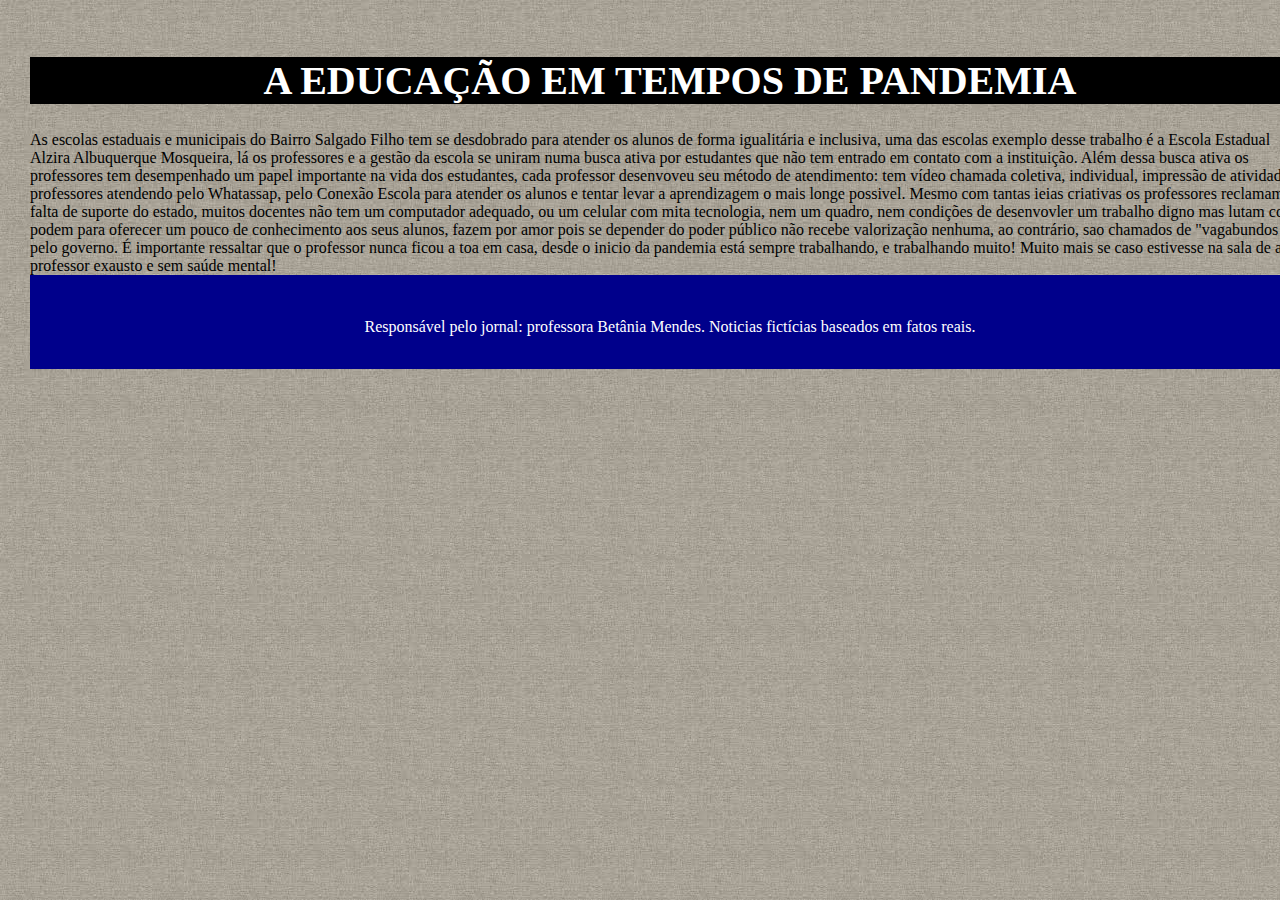
<file: Jornal do bairro/educacao.html.html>
<!DOCTYPE html>
<html>
    <head>
        <meta charset="utf-8">
        <title>educacao</title>
        <link rel="stylesheet" href="./EDUCACAO.CSS">

    </head>
    <body>
    <header>
        <h1>A EDUCAÇÃO EM TEMPOS DE PANDEMIA</h1>
    </header>
    <P1>As escolas estaduais e municipais do Bairro Salgado Filho tem se desdobrado para atender os alunos 
        de forma igualitária e inclusiva, uma das escolas exemplo desse  trabalho é a Escola Estadual Alzira Albuquerque Mosqueira,
        lá os professores e a gestão da escola se uniram numa busca ativa por estudantes que não tem entrado em contato com a instituição. 
        Além dessa busca ativa os professores tem desempenhado um papel importante na vida dos estudantes, cada professor desenvoveu seu método de atendimento: tem vídeo 
        chamada coletiva, individual, impressão de atividades, professores atendendo pelo Whatassap, pelo Conexão Escola para atender os alunos e tentar levar a aprendizagem o mais 
        longe possivel.</P1>
        <p2>Mesmo com tantas ieias criativas os professores reclamam da falta de suporte do estado, muitos docentes não tem um computador adequado, ou um celular com mita tecnologia, 
            nem um quadro, nem condições de desenvovler um trabalho digno mas lutam como podem para oferecer um pouco de conhecimento aos seus alunos, fazem por amor pois se depender do poder
            público não recebe valorização nenhuma, ao contrário, sao chamados de "vagabundos " pelo governo. 

        </p2>
        <p3>É importante ressaltar que o professor nunca ficou a toa em casa, desde o inicio da pandemia está sempre trabalhando, e trabalhando muito! Muito mais se caso estivesse na sala de aula, professor exausto e sem saúde mental!</p3>
    
    </body>
    <footer>
        <div id="rodape">
            <p><center>Responsável pelo jornal:
                professora Betânia Mendes.
                 Noticias fictícias baseados em fatos reais.
            </center></p>

    </footer>


</html>
</file>
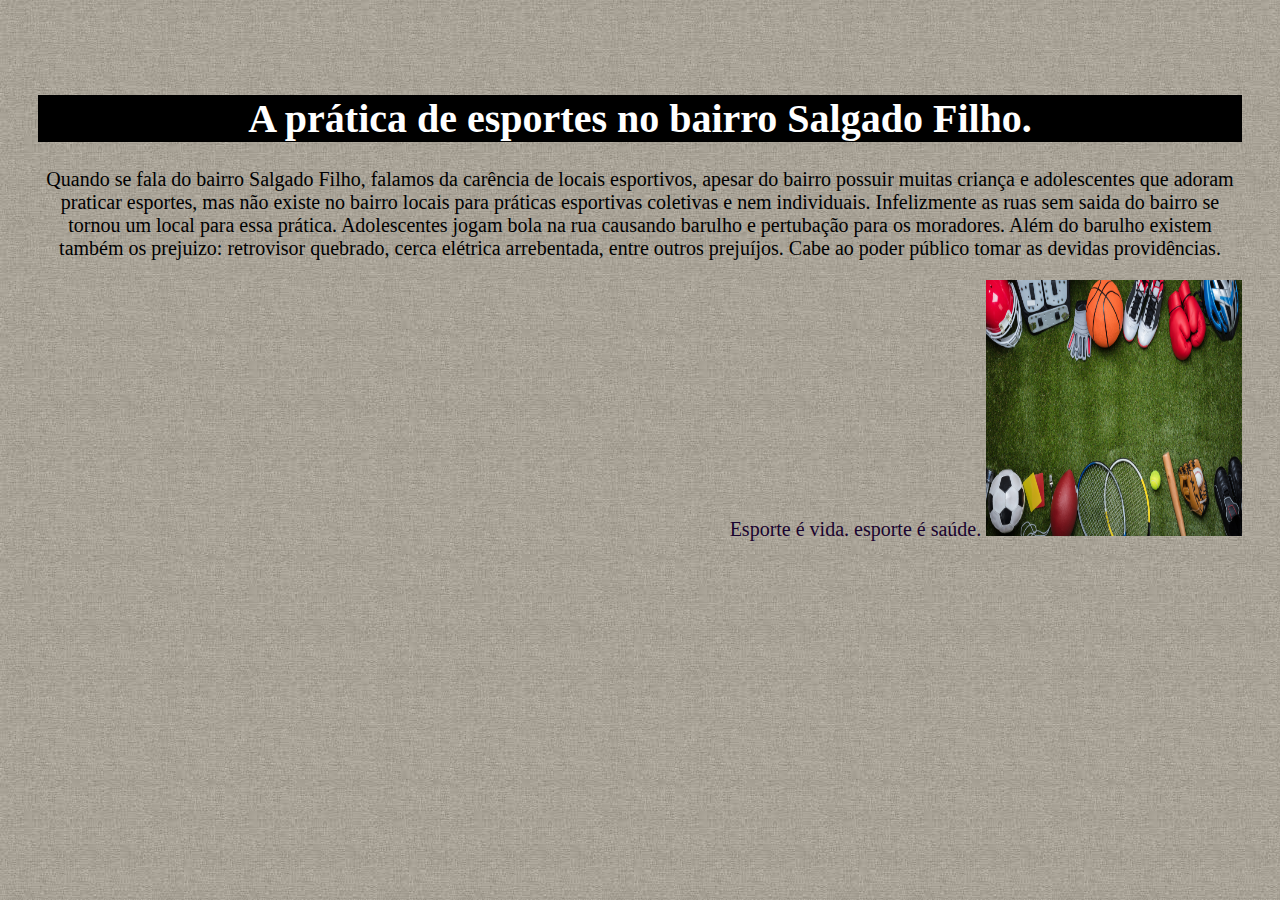
<file: Jornal do bairro/esporteindex.html>
<!DOCTYPE html>
<html>
    <head>
        <meta charset="utf-8">
        <title>esportes</title>
        <link rel="stylesheet" href="./esporte.css">
    </head>

    <body>
         <h1>A prática de esportes no bairro Salgado Filho.</h1>
        <p>Quando se fala do bairro Salgado Filho, falamos da carência de locais esportivos, apesar do bairro possuir muitas
        criança e adolescentes que adoram praticar esportes, mas não existe no bairro locais para práticas esportivas coletivas e nem individuais.
        Infelizmente as ruas sem saida do bairro se tornou um local para essa prática. Adolescentes jogam bola na rua causando barulho e pertubação para os moradores.
        Além do barulho existem também os prejuizo: retrovisor quebrado, cerca elétrica arrebentada, entre outros prejuíjos.
    Cabe ao poder público tomar as devidas providências. </p>

    <ul>
        <div id="hello">
            Esporte é vida.
            esporte é saúde.
            <img src="./img/esportes.png" 100px>
        
        </div>
    </ul>
    </body>

</html>
</file>
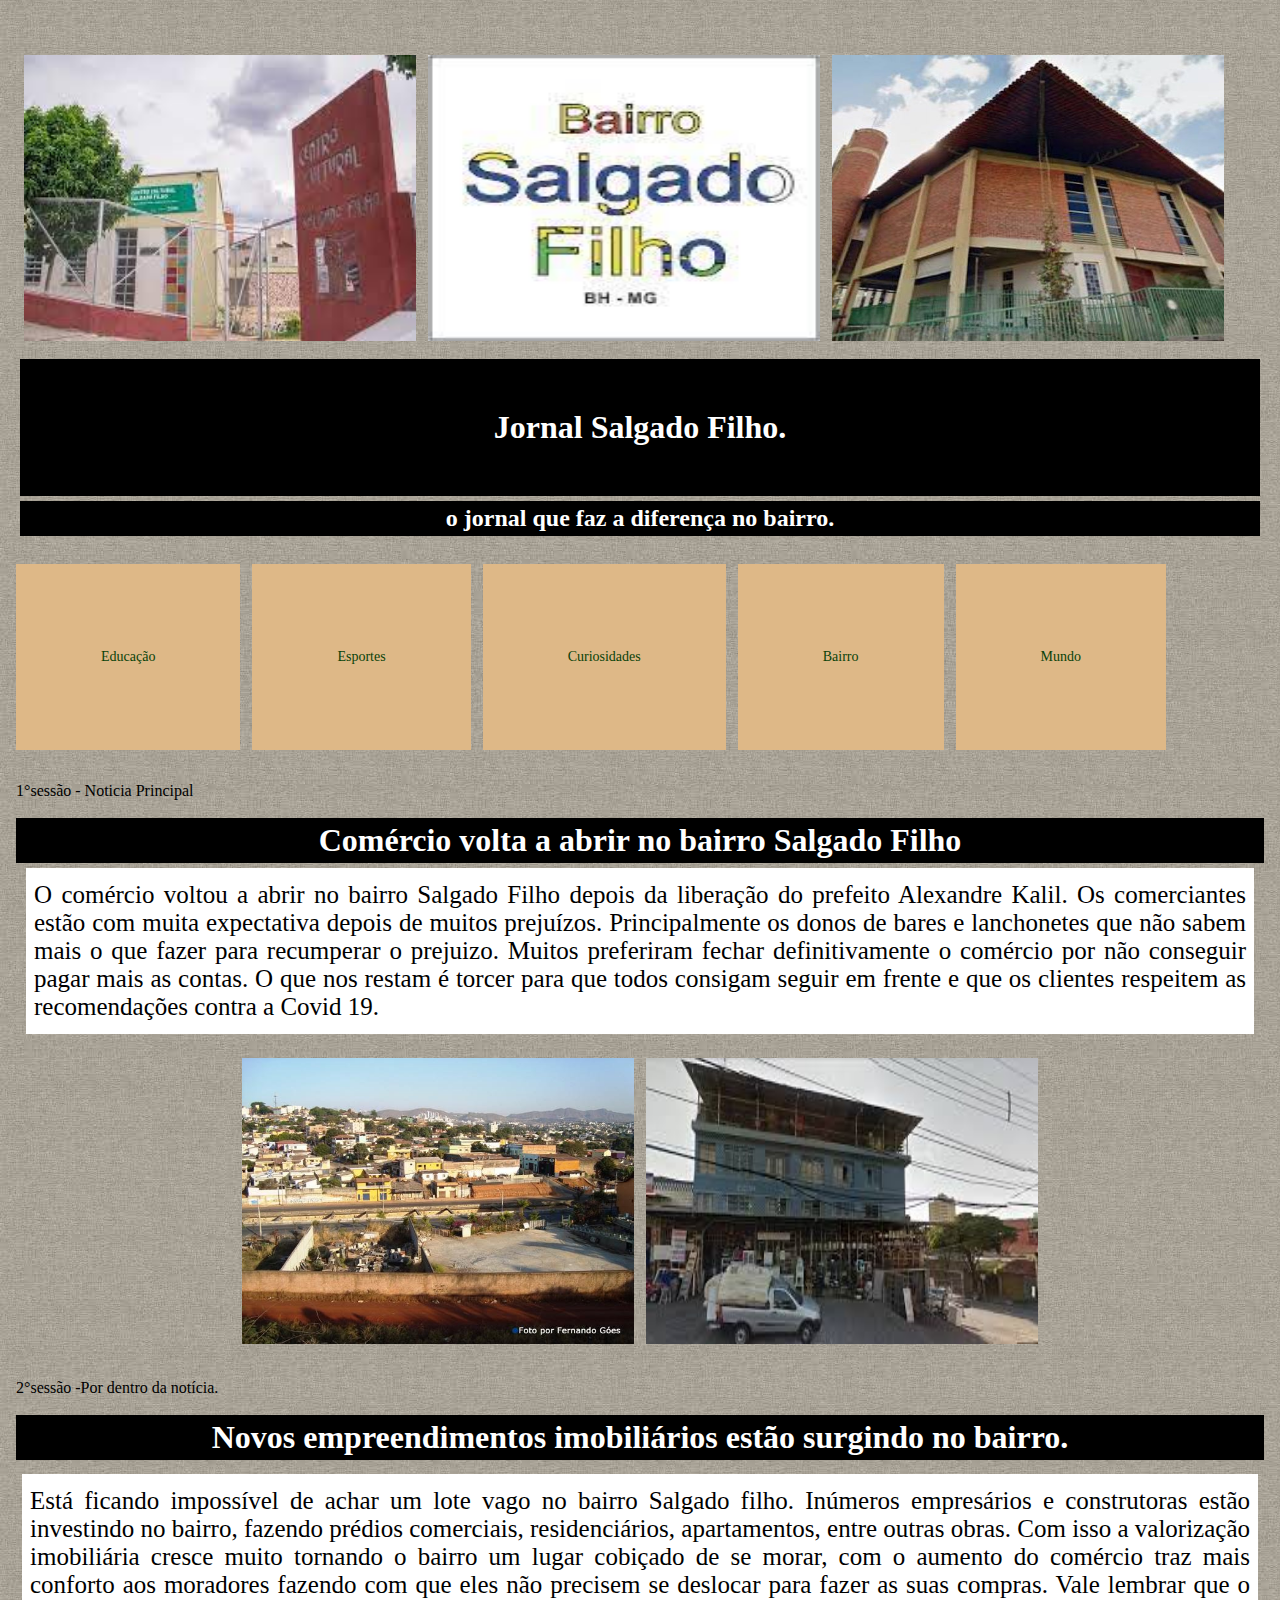
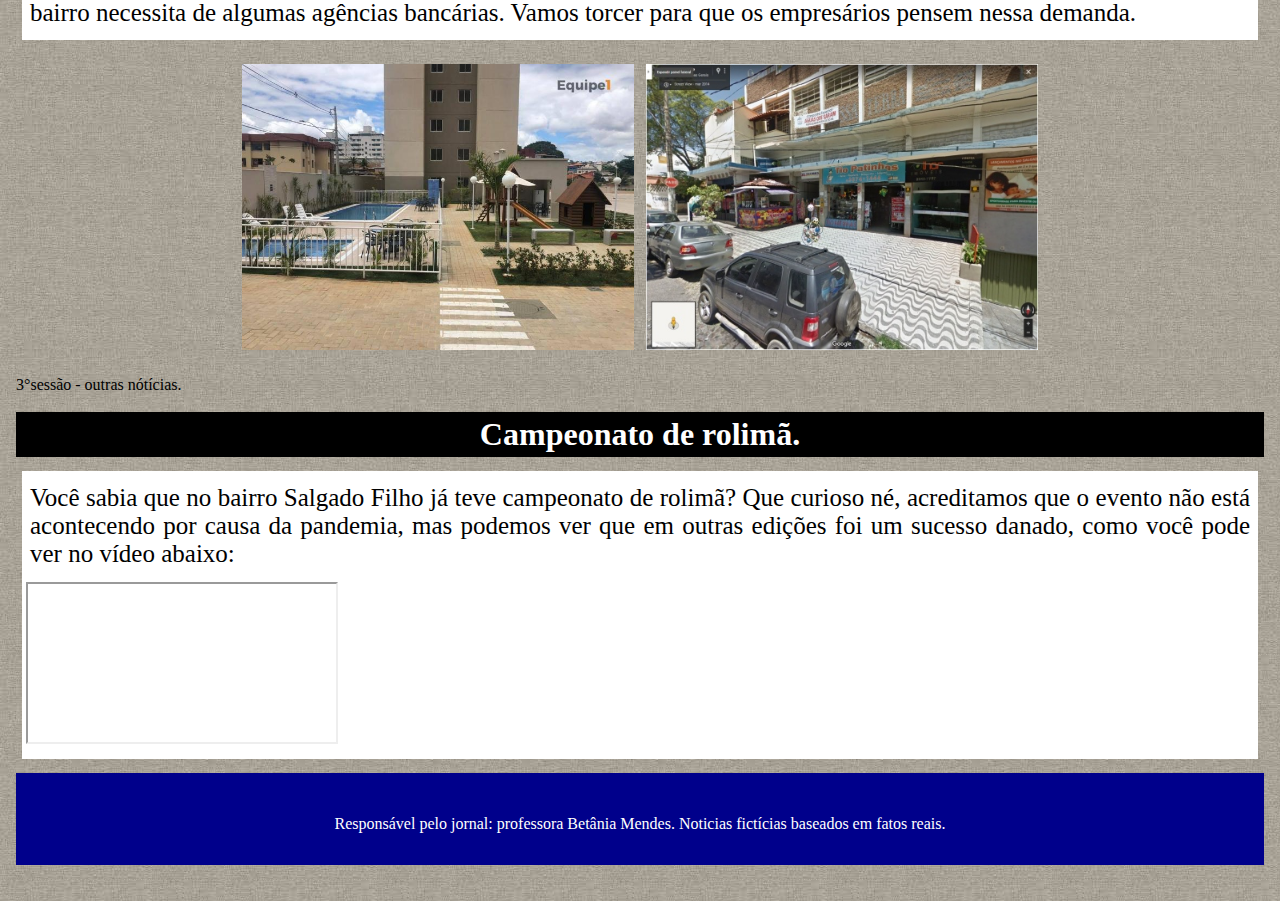
<file: Jornal do bairro/index.html.html>
<!DOCTYPE html>
<html>
    <head>
        
        <meta charset="utf-8">
        <title>Meu teste</title>
        <link rel="stylesheet" href="./style.css">
        
        
    </head>
    <body>
        
        <header>
           <!..cabeçalho..>
           <div class="visible">
         <div  id="cabeçalho">
            <img src="./img/centroc.jpg">
            <img src="./img/bairro.jpg">
            <img src="./img/igreja são joão batista.jpg">
         <h1><strong><center> Jornal Salgado Filho.</center></strong></h1>
          <h2>O jornal que faz a diferença no bairro.</h2>
          </div>
          
          </div>
          <ul id="menu-h">
          
              <li><a href="./educacao.html">Educação</a></li>
               <li><a href="./esporteindex.html">Esportes</a></li>
              <li><a href="./curiosidades.html">Curiosidades</a></li>
               <li><a href="./bairro.html">Bairro</a></li>
              <li><a  href="https://g1.globo.com/mg/minas-gerais/">Mundo</a></li>
              
          </ul>
        
          
 </header>
        
        <main>
            
            <section>1°sessão - Noticia Principal</section>
                
            
                <article>
             <h1>Comércio volta a abrir no bairro Salgado Filho</h1>
             <div id="n1">
             <p> O comércio voltou a abrir no bairro Salgado Filho depois da liberação do prefeito
                 Alexandre Kalil. Os comerciantes estão com muita expectativa depois de muitos prejuízos.
                 Principalmente os donos de bares e lanchonetes que não sabem mais o que fazer para recumperar
                 o prejuizo. Muitos preferiram fechar definitivamente o comércio por não conseguir pagar mais as contas.
                 O que nos restam é torcer para que todos consigam seguir em frente e que os clientes respeitem as recomendações contra a Covid 19.

             </p>
            </div>
            <div  class="foto1">
             <img src="./img/fotop.jpg">
             <img src="./img/topatudo.jpg">
                </article>
                </div>
                <section>2°sessão -Por dentro da notícia.</section>
                <article>
                    <h1> Novos empreendimentos imobiliários estão surgindo no bairro.</h1>
                </article>
                <div id="n1">
                    <p>Está ficando impossível de achar um lote vago no bairro Salgado filho.
                        Inúmeros empresários e construtoras estão investindo no bairro, fazendo prédios comerciais, 
                        residenciários, apartamentos, entre outras obras. Com isso a valorização imobiliária cresce muito tornando o bairro um lugar
                        cobiçado de se morar, com o aumento do comércio traz mais conforto aos moradores fazendo com que eles não precisem se deslocar para fazer
                        as suas compras. Vale lembrar que o bairro necessita de algumas agências bancárias. Vamos torcer para que os empresários pensem nessa demanda.
                    </p>

                </div>
                
                    <div id="foto2">
                    <img src="./img/aptcomercial.jpg">
                    <img src="./img/papelaria.jpg">
                
                </div>
                <section>3°sessão - outras nótícias.</section>
                 <article>
                    <h1>Campeonato de rolimã.</h1>
                  </article>
                  <div id="n1">
                      <p>Você sabia que no bairro Salgado Filho já teve campeonato de rolimã? Que curioso né, acreditamos que o evento não está acontecendo por causa da pandemia, mas podemos ver 
                          que em outras edições foi um sucesso danado, como você pode ver no vídeo abaixo:
                      </p>
                      <iframe src="https://www.youtube.com/watch?v=Lg30qg2viIM" title="Campeonato"></iframe>
                  </div>
                <footer>
                    <div id="rodape">
                    <p><center>Responsável pelo jornal:
                        professora Betânia Mendes.
                         Noticias fictícias baseados em fatos reais.
                    </center></p>
                    </div>
                </footer>






            
        </main>
    </body>
</html>
</file>
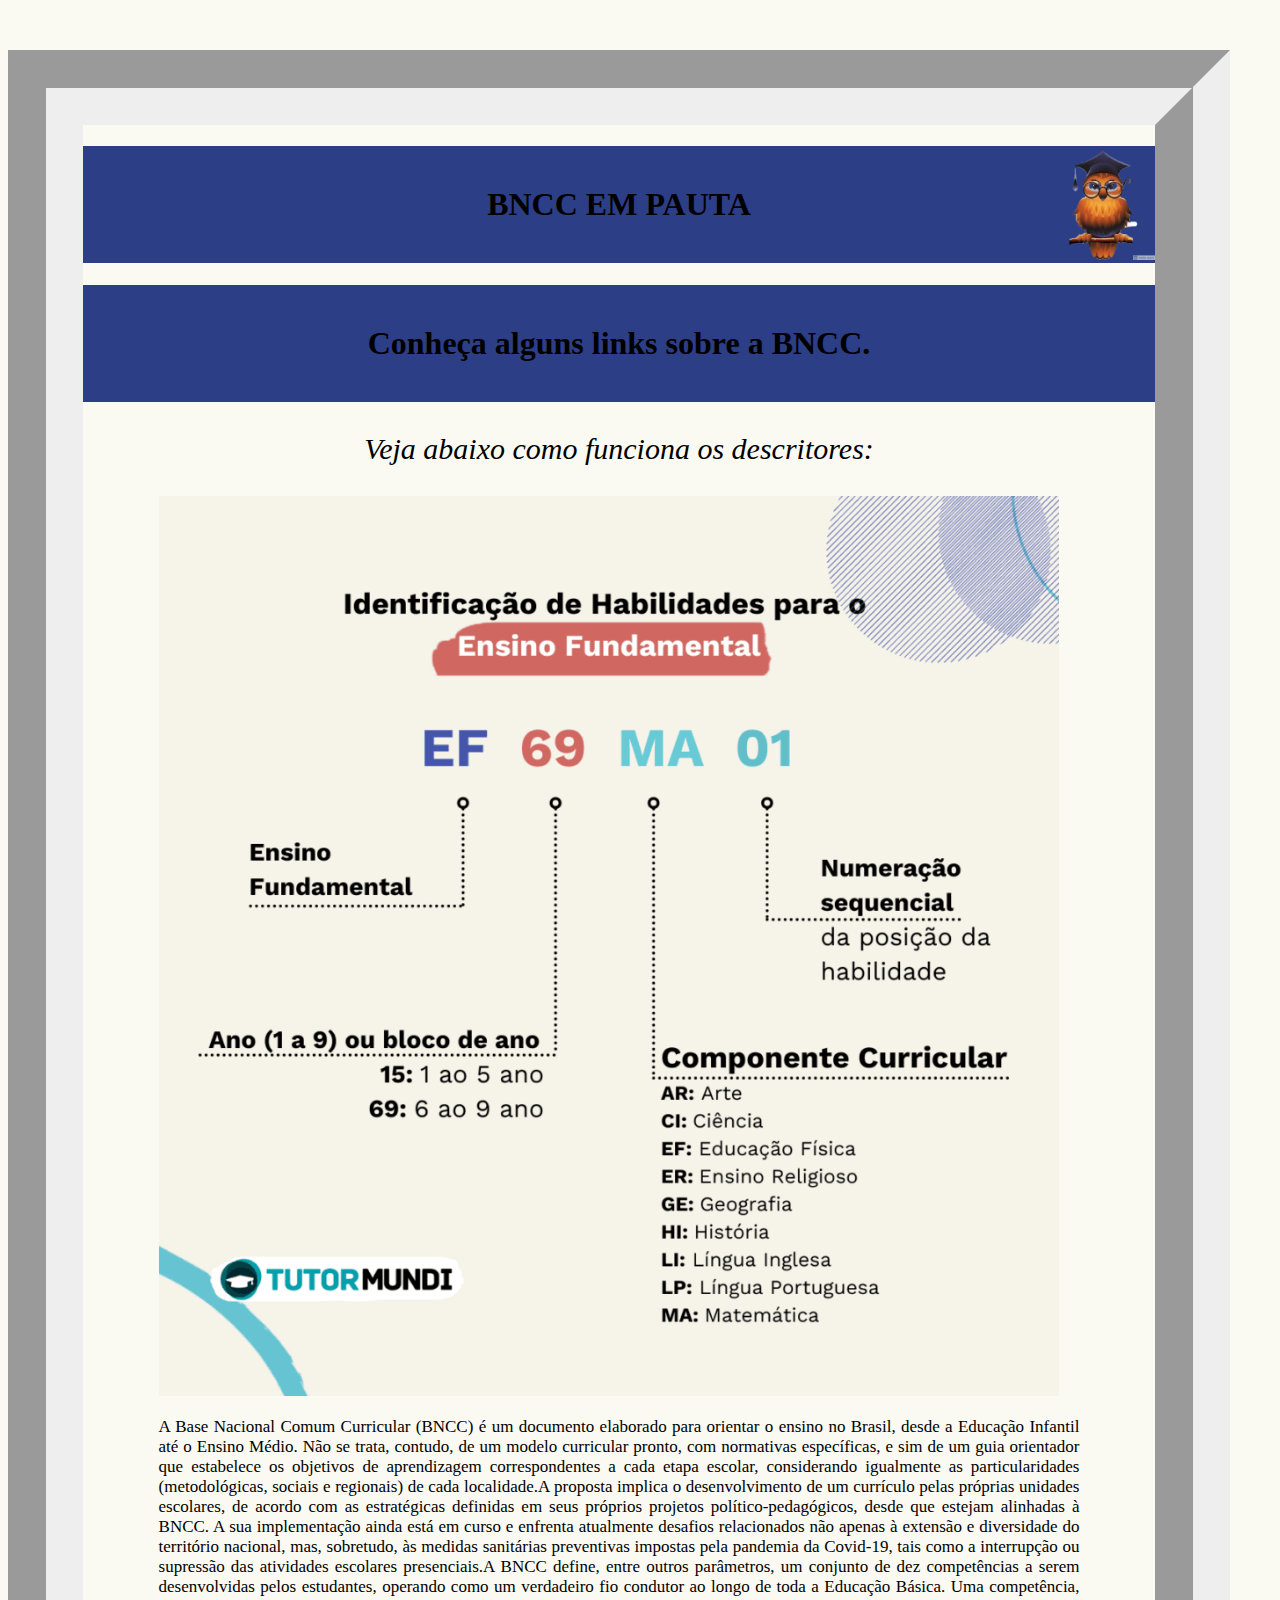
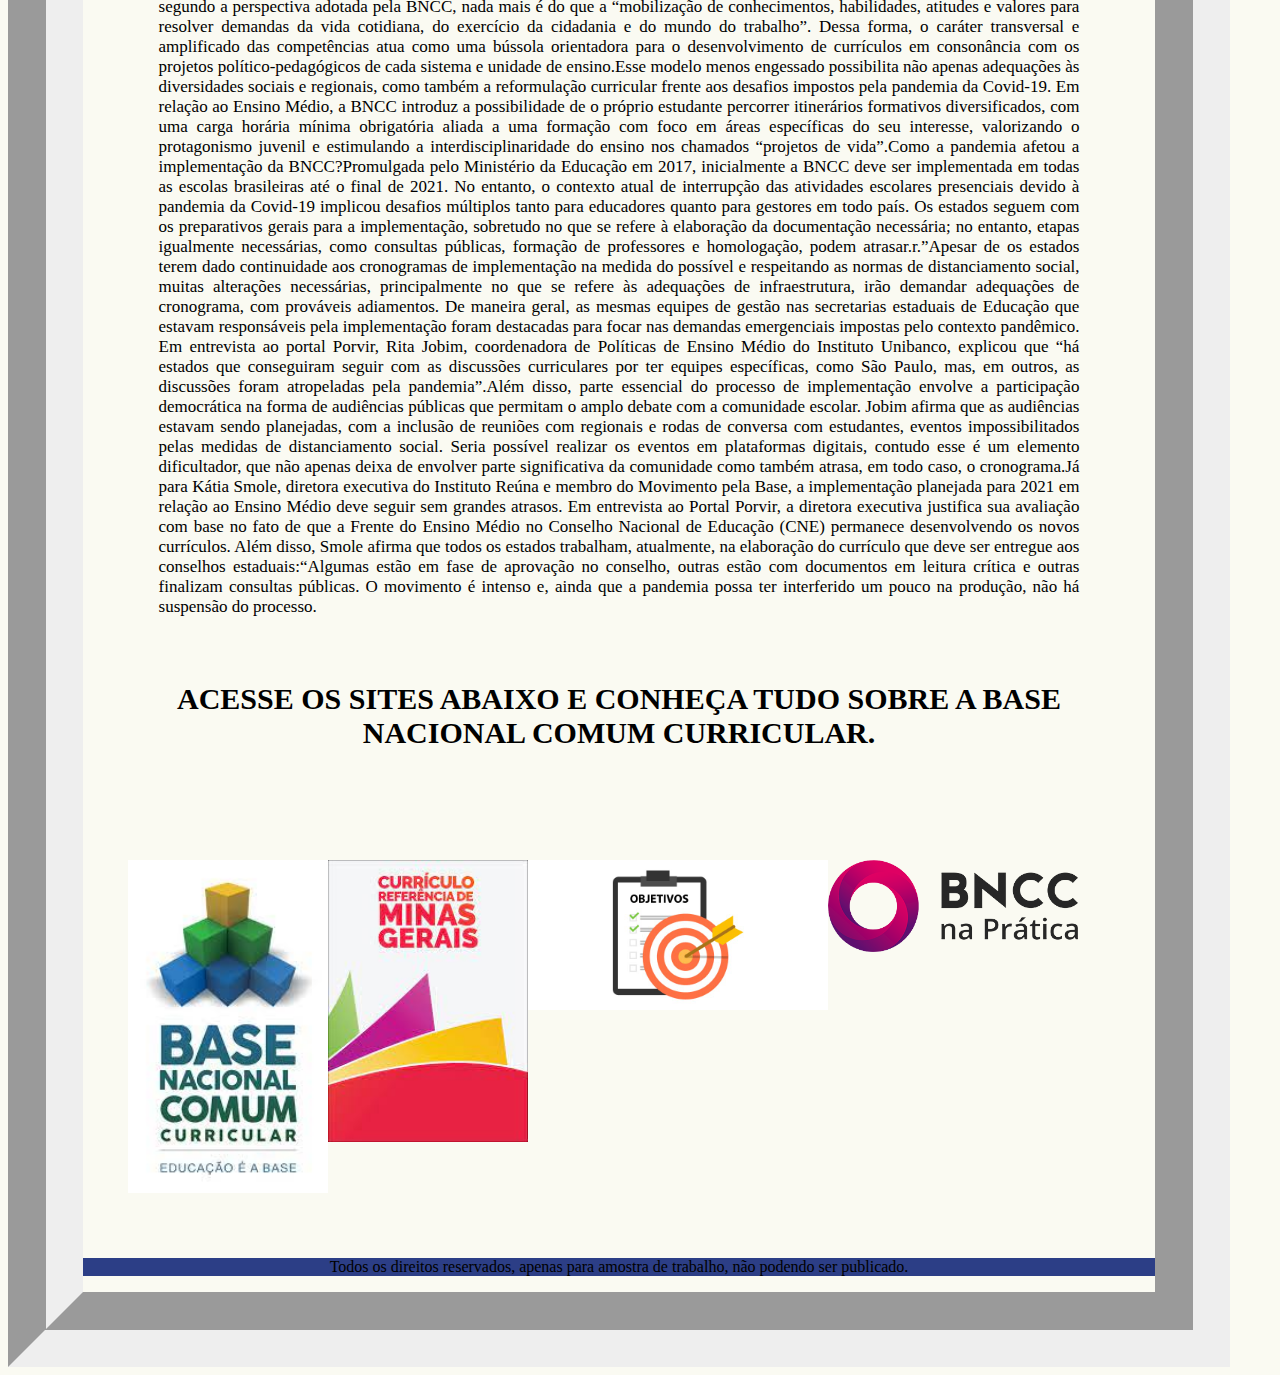
<file: projeto final CEFET/BNCC EM PAUTA.html>
<!DOCTYPE html>
<html>
    <head>
        <meta charset="utf-8">
        <title>bncc em pauta</title>
        <link rel="stylesheet" a href="./bncc.css">
    </head>
    <body>
        <header>
            <div id="titulo">
               <h1>Conheça alguns links sobre a BNCC.</h1>
               <p class="ptitulo"><i>Veja abaixo como funciona os descritores:</i></p>
            </div>

        </header>
        <main> 
            <div class="corpo">
                </p>
                <img class="esboço1" src="imagem/codigo.png">
            </div>
               
        </main>
        <main>
            <div id="links">
                <a href="http://basenacionalcomum.mec.gov.br/abase/#fundamental" ><img src="./imagem/capa.jpg "width="200px,200x"></a>
                <a href="https://curriculoreferencia.educacao.mg.gov.br/"><img src="./imagem/crmg.jpg" width="200px,200x" ></a>
                <a href="https://observatoriodeeducacao.institutounibanco.org.br/educacao-em-numeros/bncc-desafios-para-implementacao?gclid=CjwKCAjww-CGBhALEiwAQzWxOjFn07TfBN1AwUJnAAP2RcQspUjlhH08EZExxghDdlCbRhB8s1WLChoCdlQQAvD_BwE"><img src="imagem/objetivos.jpg"width="300px,400px"></a><br>
                <a href="http://www.bnccnapratica.com.br/"><img src="./imagem/logo-bncc-na-pratica.png"width="250px,300x"></a>
               
          </div>
        </main>
        <script src="./bncc.js" type="text/javascript"></script>
    </body>
    <footer>
        <p>Todos os direitos reservados, apenas para amostra de trabalho, não podendo ser publicado.</p>
    </footer>
</html>
</file>
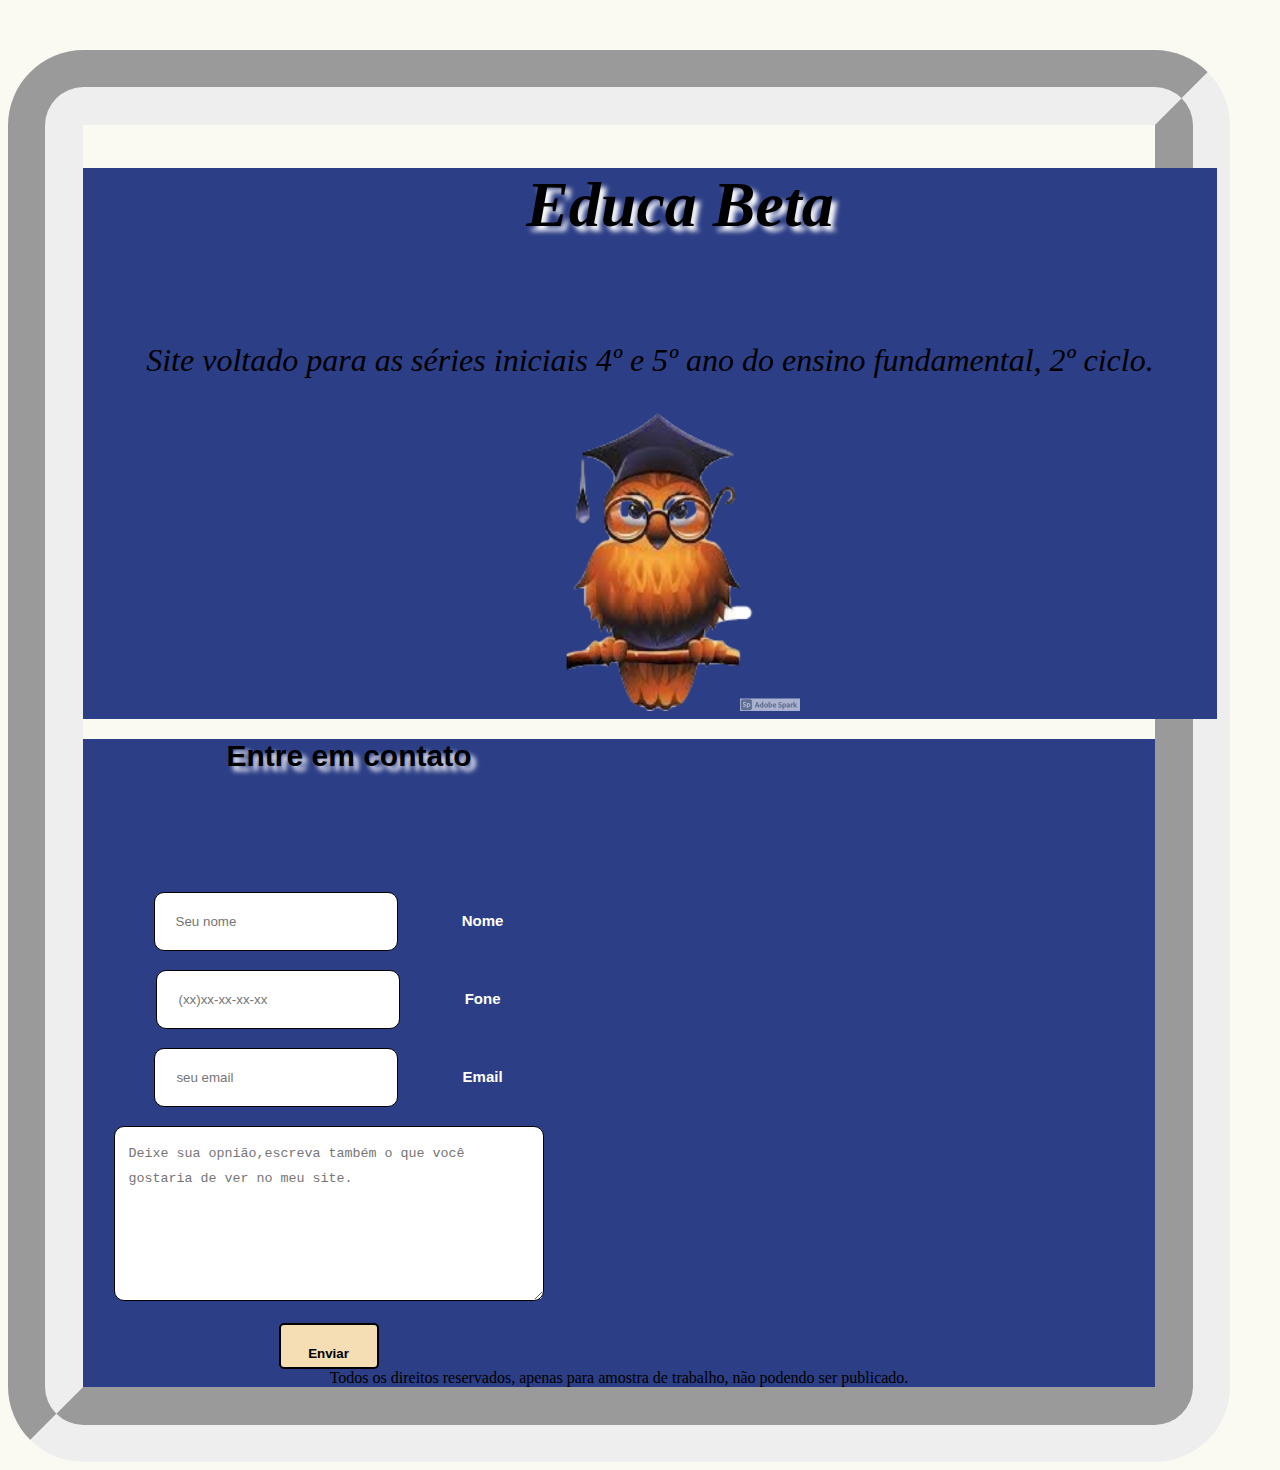
<file: projeto final CEFET/faleconosco.html>
<!DOCTYPE html>
<html>
    <head>
        <meta charset="utf-8"> 
        <link rel="stylesheet" a href="./quemsoueu.css">
        <link href="./contatostyle.css" rel="stylesheet" media="all"/>
        <title>Fale conosco.</title>
        
        <script src="./faleconosco.js"></script>
        
    </head>
    <body>
      <header>
        <div id="cabeçalho">
        <h1><i><N>Educa Beta</N></i></h1>
        <p><i><N>Site voltado para as séries iniciais 4º e 5º ano do ensino fundamental, 2º ciclo.</N></i></p>
        <img src="./imagem/imgmodif.png">
      </div>
      </header>
        <form name="meu_form">

            <h1>Entre em contato</h1>
          
            <input type="text" id="nomeid" placeholder="Seu nome" required="required" name="nome" />
            <label for="nome">Nome</label>
          
            <input type="tel" id="foneid" placeholder="(xx)xx-xx-xx-xx" name="fone" />
            <label for="fone">Fone</label>
          
            <input type="email" id="emailid" placeholder="seu email" name="email" />
            <label for="email">Email</label>
          
            <textarea placeholder="Deixe sua opnião,escreva também o que você gostaria de ver no meu site."></textarea>
          
            <input type="submit" class="enviar" onclick="Enviar();" value="Enviar" />
        </form>
        
    </body>
    <footer>Todos os direitos reservados, apenas para amostra de trabalho, não podendo ser publicado.</footer>
</html>
</file>
<file: aula 11/style.css>
body{
    width: 0;
    background-image: url("./imagem/pipoca.jpg");
    background-repeat: no-repeat;
    background-size: cover;
}
#cabeçalho{
    color: rgb(232, 238, 243);
    text-align: center;
    width: 30cm;
    font-family:Verdana, Geneva, Tahoma, sans-serif;
    font-size: 30px;
    margin-top: 2px;
}
  
input#nome{
    text-align: center;
    color:red;
    font-family: Verdana, Geneva, Tahoma, sans-serif;
    font-size: medium;
    
}
input#idade{
    text-align: center;
    color:red;
    font-family: Verdana, Geneva, Tahoma, sans-serif;
    font-size: medium;
    

}
label{
    color:white;
    padding: 35px 15px;
    height: 150px;
    right: 150px;
    width: 500px;
    background-color:rgb(192, 72, 72);
    text-transform: uppercase;
    text-align:center;
    display: block;
    margin-top: 70px;
    cursor:pointer;
    margin-left: 750px;
   
}
</file>
<file: projeto final CEFET/style.css>
body{
    background-color:#fafaf2;
    margin-top: 50px;
    margin-right: 50px;
    border-width: 2cm;
    border-left: 2cm;
    border-right: 2cm;
    border-top: 2cm;
    border-bottom: 2cm;
    border-style:groove;  
}

#cabeçalho{
    font-size:xx-large;
    text-align:center;
    width:3ocm;
    background-color:#2c3e86;
    font-family:'Balsamiq Sans';
}
#cabeçalho img{
    width: 300px;
    height: 300px;
    display: center;
    animation:bounce 5s;
    animation direction: left 600px;
}
@keyframes bounce{
    0%{transform:translateX(10px);}
    100%{transform: translateX(-200px);}
}

#icones{
    border-width: 4cm;
    display:flex;
    font: size 100px;
    float: unset;
    text-align: center;
    justify-content: space-around;
    background-color: rgb(118, 211, 211);
}
#corpo-do-site{
text-align:justify;
font-size:25px;
margin-right: 7cm;
margin-right:7cm;
margin-left: 7cm;
}

#corpo-do-site h1{
    color: rgb(32, 48, 17);
    text-align: center;
}
#corpo-do-site h2{
    color: rgb(32, 48, 17);
    text-align: center;
}
#corpo-do-site li{
    color: rgb(175, 27, 27);
    text-align: center;
    font-size: 27px;
}
#link{
color: darkblue;
float: right;
width: 6cm;
border: 0;
background-color: rgb(208, 238, 137);
text-decoration:none;
}
#link-esquerdo{
    float: left;
    width: 6cm;
    border: 0;
    background-color: rgb(208, 238, 137);
}
.planejamento{
    color:red;
    font-family: Verdana, Geneva, Tahoma, sans-serif;
    text-align: center;
    font-size:16px;
}
#bncc{
    text-align: center;
    color: red;
    font: size 5px;
}
footer{
    text-align: center;
    background-color:#2c3e86;
    font-size: medium;  
}
</file>
<file: aula 10/aula10/style.css>
body{
    background-color:#afa99c;
    margin-top: 50px;
    margin-right: 50px;
    border-width: 2cm;
    border-left: 2cm;
    border-right: 2cm;
    border-top: 2cm;
    border-bottom: 2cm;
    border-style:groove;  
}

.titulo{
    font-size:xx-large;
    text-align:center;
    width:3ocm;
    background-color:#2c2421;
    font-family:'Balsamiq Sans';
}
h1{
    color:white;
   text-align: center;
   padding:40px;
   font: size 30px;
   background-color:#2c2421;
  

}
.h2{
    color:black;
   text-align: center;
   padding:40px;
   font-size:30px;
}
.texto{
color:black;
text-align:justify;
margin-left: 2cm;
margin-right: 2cm;
font-size: 17px;
}

.esboço1{
 width: 900px; 
margin-left: 2cm;
margin-right: 2cm;
}
#links{
margin-left: 2cm;
margin-right: 2cm;
text-align: center;
margin: 30px;
display:inline-flex;
padding:15px;
}
textarea{
    margin-right: 8cm;
    margin-left: 9cm;
    padding:30px;
    padding-right: 190px;
    background-color:cornsilk;
    color: black; 
}
h4{
    text-align: center;
    font-size: 15px;
}

#caixadetexto{
    color:red;
    border: black;
    width:350px;
    text-align: center;
    padding-right: 300px;
    padding-left:300px ;
}
form{
    text-align: center;
}
#subtitulo{
    text-align: center;
    font-size: 20px;
    font-family:Arial, Helvetica, sans-serif


}
footer{
    text-align: center;
    font-size:medium;
    background-color:#2c2421;
    color:white;
}
</file>
<file: ultima parte simpsom/src/styles.css>
body{
    margin: 50px 100px 50px 100px;
    font-size: 18px;
    font-family: 'Balsamiq Sans';
    color: white;
    background-color: #05a3ff;
}

h1{
    color:#ffee05;
}

.stopFloat{    
    clear: both;
}

.alinharElementosAEsquerda{
    float: left;
  
}

.alinharElementosADireita{
    float: right;
}

.organização1{
    text-align: right;
    
}

.alinharTextoAEsquerda{
    text-align: left;
}
</file>
<file: ultima parte simpsom/src/componentes/PaginaPrincipal/tv.css>
.autoFalante{
    margin: 50px 20px 20px 20px;
    padding: 10px; 
    background-color: cornflowerblue; 
    height: 200px;
}


.imagemPrincipal{
    border: 20px solid #1d294f;
    border-radius: 13em/3em;
    
}

.Tv{
    background-color: #963b8d; 
    padding: 30px;
    border-radius: 13em/3em;
}

.botaoTv{
    width: 80px;
    height: 80px;
    border-radius: 50%;
    background-color: #27ab78;
    margin-left: 30px;
    margin-top: 20px;
}

.retanguloBotaoTv{
    width: 25%;
    height: 100%;
    background-color: black;
    border-radius: 10%;
    margin: auto;
}


.retanguloEscuroTv{
    width: 10px;
    height: 200px;
    background-color: #1d294f;
    margin: 0px 10px 0px 10px;
}
.rotacionar45{
    transform: rotate(45deg);
}

.rotacionar315{
    transform: rotate(-45deg);
}
</file>
<file: ultima parte simpsom/src/componentes/PaginaPrincipal/conteudoPagPrincipal.css>
#IMGSimpsonsSofa{
    height: 30%;
    width: 30%;
}

#Springfield{
    border-radius: 13em/3em;
}

.container5em{
    margin: 5em;
}

.containerTop5em{
    margin-top: 5em;
}

.personagens{
    height: 8em;
    width: 8em;
    display: inline-block;
}

.personagens a{
    text-decoration: none;
    color: white;
}


#containerPersonagens{
    margin: auto; 
    text-align: center;
}

.face{
    width: 80%;
    height: 90%;
    border: solid 0.2em #1d294f;
    border-radius: 13em/3em;

}
</file>
<file: aula 11/style1.css>
body{
  background-color: rgb(233, 235, 225);
}
H1{
  text-align: center;
}

.calculadora {
    margin-top: 15px;
    border: solid 3px #000;
    padding:25px;    
    background-color: hsl(0, 52%, 5%);
    border-radius: 10px;
    box-shadow: 1px 1px 5px 5px #000;
    width: 300px;
    margin-right: 300px;
    margin-left: 500px;

    
    
  }

  .btn {
    width: 60px;
    height: 50px;
    margin: 5px;
    box-shadow: 1px 1px 1px 1px #000;
    
  }

  .clear {
    width: 135px;
  }

  .enter {
    height: 110px;
  }

  .zero {
    width: 130px;
  }

  .resultado {
    text-align: right;
    font-size: 25px;
    color: rgb(38, 221, 32);
    margin-top: 10px;
    margin-bottom: 20px;
    border: solid 1px #000;
    box-shadow: 1px 1px 1px #000;
  }
.row{
  margin: top 10px;
}
#img1{
  width: 200px;
  float:right;
}
</file>
<file: Jornal do bairro/bairro.css>
body{
    background-color: #08c9cf;
    background-image: url(./img/cinza.jpg);
    background-repeat: unset;
    margin: 0;
    padding-top: 30px;
    padding-bottom: 30px;
    margin-top: 1cm;
    margin-bottom: 1cm;
    margin-left: 1cm;
    margin-right: 1cm;
}
h1{
    text-align:center;
    background-color: black;
    color:white;
    font-size: 40px;
}
h1:hover{
    color:yellow;
    background-color:rgb(4, 83, 75);
}
p{
    text-align:center;
    font-size: 20px;
    text-align:justify;
    color:black;
    font-family: Verdana;
    background-color: white;
   font-size: 25px;
   margin-left: 10px;
   margin-right: 10px;
}
a:link{
    background-color:yellow;
    color:rgb(3, 29, 14);
    text-decoration:center; 
    font-weight: bold; 
    border-style:solid;
    border-top-color:red;
    text-align: center;
}

a:hover{background: rgb(221, 178, 162);
    color:darkgreen;
    font-weight: bold;
    border-color: darkred;
}
#rodape{
    position:unset;
    background-color: darkblue;
    color:white;
    padding-top: 20px;
    padding-bottom: 10px;
}
</file>
<file: Jornal do bairro/curiosidades.css>
body{
    margin: 0 auto;
    padding: 0;
    background-color: #08c9cf;
    background-image: url(./img/cinza.jpg);
    background-repeat: unset;
    margin: 0;
    padding-top: 30px;
    padding-bottom: 30px;
    margin-top: 1cm;
    margin-bottom: 1cm;
    margin-left: 1cm;
    margin-right: 1cm;
    
}
#titulo {
    text-align:center;
    font-family: cursive;
    background-color: black;
    color:white;
    font-size: 40px;
}
#titulo:hover{
    color:yellow;
    background-color:rgb(4, 83, 75);
}
#titulo img{
    width:200px;
    height: 200px;
    display:center;
    animation:bounce 2s infinite alternate;
    animation-direction:right;
}
@keyframes bounce{
    0%{transform:translateX(10px);}
    100%{transform:translateX(-400px);}
}
 h1 {
    text-align:center;
    font-family: cursive;
    background-color: black;
    color:white;
    font-size: 40px;

}
h1:hover{
    color:yellow;
    background-color:rgb(4, 83, 75);
}
#texto{
    color:black; 
    text-align: center;
    font-size: larger;
    font-display:flex ;
    font-family: cursive;
    font-size: 20px; 
    
}
#rodape{
    position:unset;
    background-color: darkblue;
    color:white;
    padding-top: 20px;
    padding-bottom: 10px;
}
</file>
<file: Jornal do bairro/EDUCACAO.CSS>
body{
    height: 100%;
    width: 100%;
    background-image:url(./img/cinza.jpg);
    background-color: #08c9cf;
    background-repeat: unset;
    margin: 0;
    padding-top: 30px;
    padding-bottom: 30px;
    margin-left:30px;
    margin-right:30px;


        
}
h1{ 
    text-align: center;
    font-family: cursive;
    background-color: black;
    color:white;
    font-size: 40px;
}
h1:hover{
    color:yellow;
    background-color:rgb(4, 83, 75);
}
p{
    text-align:center;
    color:black;
    margin-left:8px;
    margin-right: 8px;
    font-size: 23px;
}
img{
    height: 250px;
    width: 400px;
    text-align: center;
    
}
#rodape{
    position:unset;
    background-color: darkblue;
    color:white;
    padding-top: 20px;
    padding-bottom: 10px;

}
</file>
<file: Jornal do bairro/esporte.css>
body{
     background-color: #08c9cf;
    background-image: url(./img/cinza.jpg);
    background-repeat: unset;
    margin: 0;
    padding-top: 30px;
    padding-bottom: 30px;
    margin-top: 1cm;
    margin-bottom: 1cm;
    margin-left: 1cm;
    margin-right: 1cm;
        
}
h1{
    text-align:center;
    font-family: cursive;
    background-color: black;
    color:white;
    font-size: 40px;
    
}
h1:hover{
    color:yellow;
    background-color:rgb(4, 83, 75);
}
p{
    text-align:center;
    font-size: 20px;
}
#hello{
    text-align: center;
    font-size: larger;
    font-display:flex ;
    font-family: cursive;
    color:rgb(25, 3, 46);
    font-size: 20px; 
    float:right;


}
#hello img {
    width: 256px;
    text align:center;
    height: 256px;
    animation:bounce 2s infinite alternate;
    animation-direction:right;

}
@keyframes bounce{
    0%{transform:translateX(4px);}
    100%{transform:translateX(-300px);}
}
</file>
<file: Jornal do bairro/style.css>
body{
    background-color: #08c9cf;
    background-image: url(./img/cinza.jpg);
    background-repeat: unset;
    margin: 0;
    
}

  h1{
    text-align: center;
    background-color:black;
    font-family: 'Times New Roman', Times, serif;
    color:white;        
  }
  h1:hover{
    color:yellow;
    background-color:rgb(4, 83, 75);
  }

 h2{
    text-transform: lowercase;
    text-align:center;
    color:white;
    background-color:black;
}
h2:hover{
    color:yellow;
    background-color:rgb(4, 83, 75);
}
*{
    margin: 5px auto;
    padding: 4px;
    box-sizing: border-box;
    font-family: Cambria, Cochin, Georgia, Times, 'Times New Roman', serif;

}
img{
    width: 400px;
    height: 300px;
    padding-top: 10px;
    text-align: center;

}
#menu-h {
    list-style: none;
    padding: 0;
}

#menu-h  li{
    display:inline;

}
#menu-h li a{
     color:rgb(9, 66, 9);
    text-decoration:none;
    padding: 85px;
    font-size:14px;
    display:inline-block;
    background-color: burlywood;
    transition: backgrond.4s;
}

#menu-h li a:hover{
color: rgb(34, 5, 61);
background-color: coral;
}

#n1{
    text-align:justify;
    color:black;
    font-family: Verdana;
    background-color: white;
   font-size: 25px;
   margin-left: 10px;
   margin-right: 10px;
} 
.foto1{
    text-align: center;

}
#n1-inframe{
    text-align: center;
}

#foto2{
    text-align: center;
}
#rodape{
   
    
    position:unset;
    background-color: darkblue;
    color:white;
    padding-top: 20px;
    padding-bottom: 10px;


}
</file>
<file: projeto final CEFET/bncc.css>
body{
    background-color:#fafaf2;
    margin-top: 50px;
    margin-right: 50px;
    border-width: 2cm;
    border-left: 2cm;
    border-right: 2cm;
    border-top: 2cm;
    border-bottom: 2cm;
    border-style:groove;  
}

.titulo{
    font-size:xx-large;
    text-align:center;
    width:3ocm;
    background-color:#2c3e86;
    font-family:'Balsamiq Sans';
    background-image:url("./imagem/imgmodif.png");  
    background-repeat: no-repeat; 
    background-size:110px;
    background-position:right;
}
.ptitulo{
    color:black;
    text-align: center;
    font-size: 30px;
    
}

h1{
    color:black;
   text-align: center;
   padding:40px;
   font: size 30px;
   background-color:#2c3e86;

}
.h2{
    color:black;
   text-align: center;
   padding:40px;
   font-size:30px;
}
.texto{
color:black;
text-align:justify;
margin-left: 2cm;
margin-right: 2cm;
font-size: 17px;
}

.esboço1{
 width: 900px; 
margin-left: 2cm;
margin-right: 2cm;
}
#links{
margin-left: 2cm;
margin-right: 2cm;
text-align: center;
margin: 30px;
display:inline-flex;
padding:15px;
}
textarea{
    margin-right: 8cm;
    margin-left: 9cm;
    padding:30px;
    padding-right: 190px;
    background-color:cornsilk;
    color: black; 
}
h4{
    text-align: center;
    font-size: 15px;
}

#caixadetexto{
    color:red;
    border: black;
    width:350px;
    text-align: center;
    padding-right: 300px;
    padding-left:300px ;
}
form{
    text-align: center;
}
footer{
    text-align: center;
    background-color:#2c3e86;
    font-size: medium;   
}
</file>
<file: projeto final CEFET/quemsoueu.css>
body{
    background-color:#fafaf2;
    margin-top: 50px;
    margin-right: 50px;
    border-width: 2cm;
    border-left: 2cm;
    border-right: 2cm;
    border-top: 2cm;
    border-bottom: 2cm;
    border-style:groove;  
}
#foto{
    width: 200px;
    float:right;
}
#cabeçalho{
    font-size:xx-large;
    text-align:center;
    width:3ocm;
    background-color:#2c3e86;
    font-family:'Balsamiq Sans'
}
#cabeçalho img{
    width: 300px;
    height: 300px;
    display: center;
    animation:bounce 5s infinite alternate-reverse;
    animation direction: left 600px;
}
@keyframes bounce{
    0%{transform:translateX(10px);}
    100%{transform: translateX(-200px);}
}

#corpo-do-site{
    text-align:justify;
font-size:25px;
margin-right:4cm;
margin-right:4cm;
margin-left: 4cm;
}
#corpo-do-site h2{
    color: rgb(32, 48, 17);
    text-align: center;
    font-size: 40px;
}
footer{
    text-align: center;
    background-color:#2c3e86;
    font-size: medium;  
}
</file>
<file: projeto final CEFET/contatostyle.css>
body {
   
    background-color:#fafaf2;
    border-radius: 2cm;
    
}
#cabeçalho{
    font-size:xx-large;
    text-align:center;
    background-color:#2c3e86;
    font-family:'Balsamiq Sans';
    width: 30cm;
    color: black;     
}

form{
    font-family: Verdana,Tahoma,sans-serif;
    font-size: 15px;
    background-color:#2c3e86;
    max-width: 520px;
    text-align: center;
    padding-right: 600px;
}

h1 {
    margin-bottom: 100px;
    margin-left: 60px;
    color:black;
    text-shadow: 5px 5px 5px white;
    text-align: center;
   
}

input, textarea {
    width: 200px;
    padding: 21px;
    color: black;
    margin-left: 19px;
    margin-top: 19px;
    -webkit-border-radius: 10px;
    -moz-border-radius: 10px;
    border: 1px solid;
}

input:hover, textarea:hover, input:focus, textarea:focus {
    border-color: #000066;
    box-shadow: 6px 0px 10px #FFFF00;
    background-color: #66FFFF;
    color: black;
    font-weight: bold;
}

.enviar {
    background-color:wheat;
    height: 40px;
    width: 100px;
    font-weight: bold;
    border-radius: 5px;
    -webkit-border-radius: 5px;
    -moz-border-radius: 5px;
    border: 2px solid;
    color: black;
}

textarea {
    width: 650px;
    height: 145px;
    line-height: 25px;
    max-width: 400px;
    padding: 14px;
}

form label {
    margin-left: 60px;
    color: #FFFFFF;
    font-weight: bold;
}
footer{
    text-align: center;
    background-color:#2c3e86;
    font-size: medium;  
}
</file>
